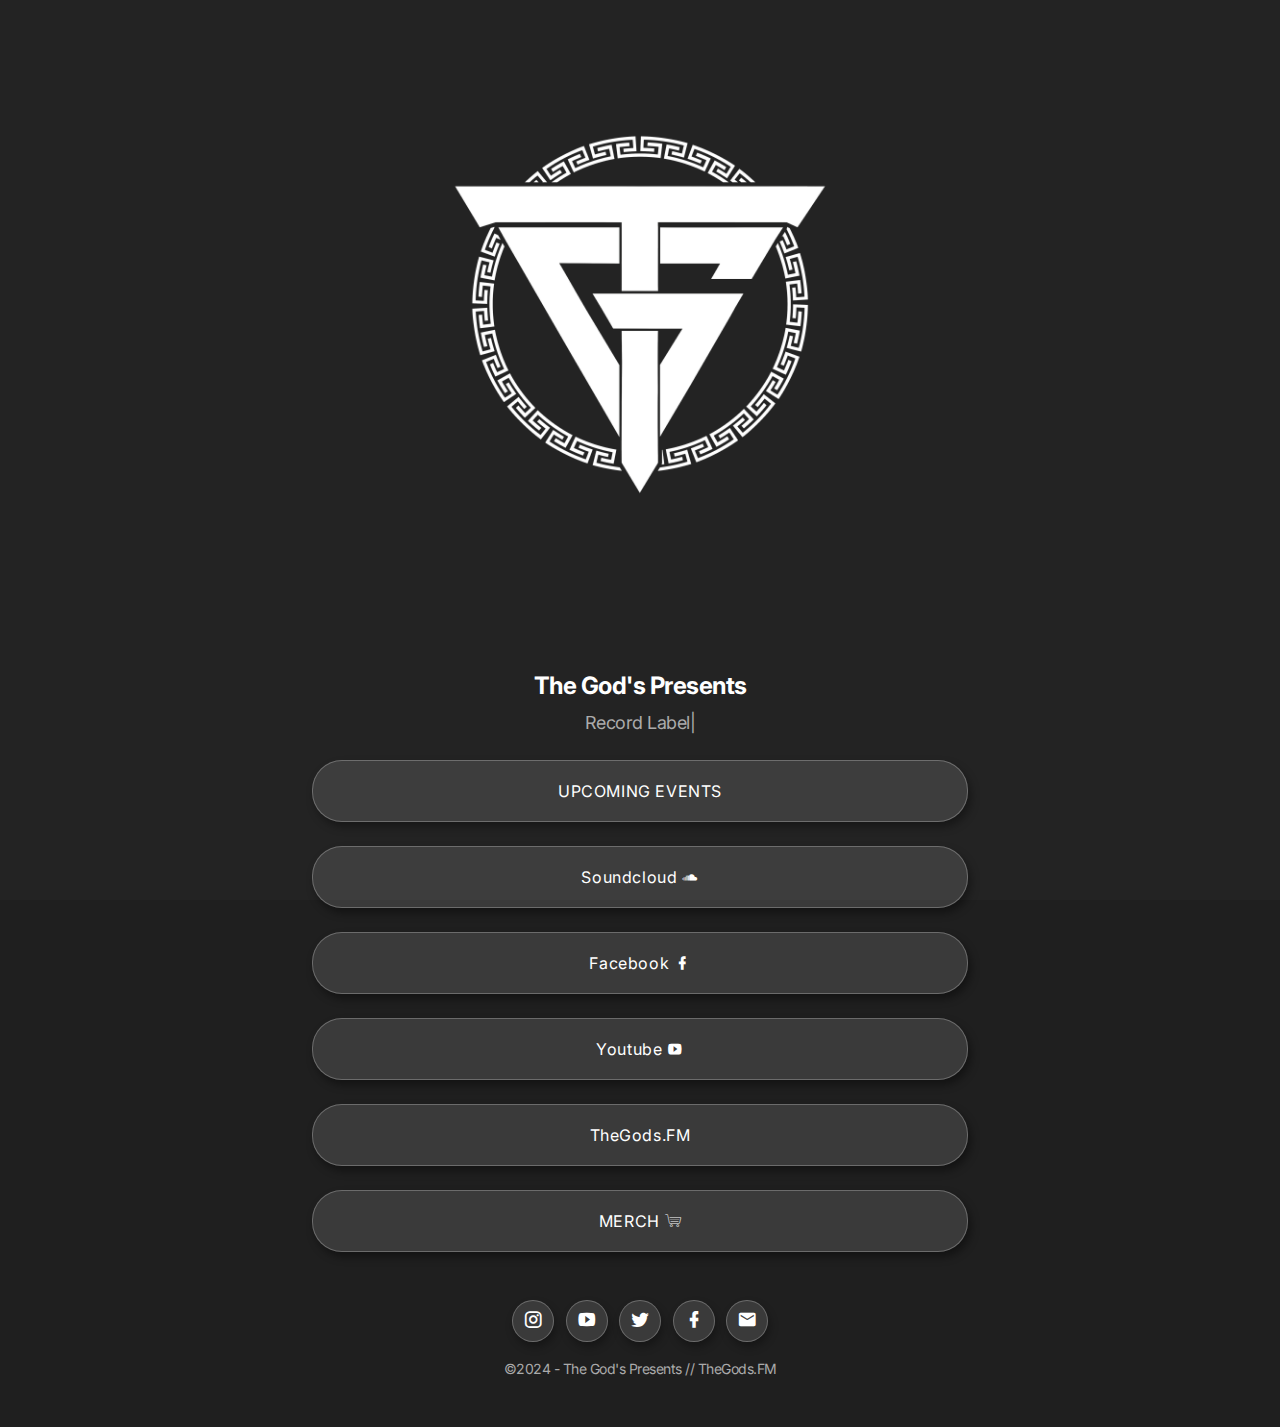
<file: Template/index.html>
<!--
* Template Name    : Treelink, the best "link in bio" responsive template.
* Author           : Jorge Perez
* Version          : 2.0.1
* Updated          : June 2023
* File Description : Main Round Button index.html file. ------------------->

<!DOCTYPE html>

<html>
    <head>
        <meta charset="UTF-8">
        <meta name="viewport" content="width=device-width, initial-scale=1">

        <!-- Title of your site here -->
        <title>The God's Presents:</title>

        <!-- Description of your site here -->
        <meta name="description" content="The God's Presents is a Record Label + Event Company Located in the North Suburbs of Chicago" />

        <!-- Tags, keywords & SEO content here -->
        <meta name="keywords" content="Riddim Dubstep Colective" />

        <!-- Author's name here -->
        <meta name="author" content="$WIM" />

        <!-- Change your favicon image here - (Make sure the photo is placed inside the "images" folder) 180x180 is enough -->
        <link rel="shortcut icon" href="assets/images/icon.png">

        <!-- Bootstrap CSS -->
        <link rel="stylesheet" type="text/css" href="assets/css/bootstrap.min.css">
        <!-- Materialdesign icons CSS -->
        <link rel="stylesheet" type="text/css" href="assets/css/materialdesignicons.min.css">
        <!-- Animate CSS -->
        <link rel="stylesheet" type="text/css" href="assets/css/animate.min.css">
        <!-- Mobirise icons CSS -->
        <link rel="stylesheet" type="text/css" href="assets/css/mobiriseicons.css"> 
        <!-- Custom Style CSS -->
        <link rel="stylesheet" type="text/css" href="assets/css/style.css">

    </head>

    <body>

        <!-- 1. Start: Loader/Spinner ------------------->
        <div id="preloader">
            <div id="status">
                <div class="spinner">Chopping...</div>
            </div>
        </div>
        <!-- 1. End: Loader/Spinner --------------------->


        <!-- 2. Start: Top Navbar (Toogle switch only) -->
        <!--<nav class="navbar navbar-expand-lg custom-nav">
            <div class="container" style="max-width: 680px">

                <button class="navbar-toggler ms-auto" type="button" data-bs-target="#navbarNav" aria-controls="navbarNav" aria-expanded="false" aria-label="Toggle navigation">
                    <li class="nav-item form-check form-switch">
                        <input class="nav-link form-check-input" type="checkbox" onchange="toggle()" id="flexSwitchCheckDefault">
                    </li>
                </button>
                <div class="collapse navbar-collapse" id="navbarNav">
                    <ul class="navbar-nav ms-auto" id="main_nav">
                        
                        
                        <li class="nav-item form-check form-switch">
                            <input class="nav-link form-check-input" type="checkbox" onchange="toggle()" id="flexSwitchCheckDefault">
                        </li>

                    </ul>
                </div>
            </div>
        </nav>-->
        <!-- 2. End: Top Navbar----------------------- -->


        <!-- 3. Start: Header Section ------------------->
        <div class="container" style="max-width: 680px" id="header-section">
            <div class="col-lg-12">
                <div class="mt-0">

                    <!-- Change your profile picture here - (Make sure the photo is placed inside the "images" folder) 300x300px is enough -->
                    <img class="img-fluid mx-auto d-block" style="scale: 75%" src="assets/images/tgp.png" alt="Profile Picture">
                </div>

                <div class="header-content text-center mx-auto">

                    <!-- Change your profile name here -->
                    <h4 class="custom-text-color-primary header-text mb-2 mt-3">The God's Presents</h4>

                    <!-- Change your profile header here - List of words in the typed animation found on line #178 -->
                    <p class="custom-text-color-secondary subheader-text mb-2"> <span class="element"></span></p>
                </div>
            </div>
        </div>
        <!-- 3. End: Header Section --------------------->
        

        <!-- 4. Start: Main Buttons Section --------------->
        <div class="container" style="max-width: 680px" id="main-buttons">
        
            <!-- Change the main button description info, add or remove buttons here ------------------------------------>
            <!-- Button #1 - replace the "#" with the actual link as well as the text of the button #1 here -->
            
            <div class="mt-3 pt-2">
                <a href="#" style="width: 100%" class="btn btn-round btn-custom">UPCOMING EVENTS<i class="#"></i></a>
            </div>
            
            <div class="mt-3 pt-2">
                <a href="#" style="width: 100%" class="btn btn-round btn-custom">Soundcloud <i class="mdi mdi-soundcloud"></i></a>
            </div>

            <!-- Button #2 - replace the "#" with the actual link as well as the text of the button #2 here -->
            <div class="mt-3 pt-2">
                <a href="#" style="width: 100%" class="btn btn-round btn-custom">Facebook <i class="mdi mdi-facebook"></i></a>
            </div>

            <div class="mt-3 pt-2">
                <a href="#" style="width: 100%" class="btn btn-round btn-custom">Youtube <i class="mdi mdi-youtube-play"></i></a>
            </div>

            <!-- Button #3 - replace the "#" with the actual link as well as the text of the button #3 here -->
            <div class="mt-3 pt-2">
                <a href="#" style="width: 100%" class="btn btn-round btn-custom">TheGods.FM<i class="#"></i></a>
            </div>

            <!-- Button #4 - replace the "#" with the actual link as well as the text of the button #4 here -->
           <!---- <div class="mt-3 pt-2">
                <a href="#" style="width: 100%" class="btn btn-round btn-custom">TheGods.FM <i class="mdi mdi-twitter"></i></a>
            </div> 
        -->

           <!-- Button #5 - Modal Button - Contact Form Redirect -->

            <div class="mt-3 pt-2">
                <a href="https://jorgeperez.gumroad.com/l/Tree-link" style="width: 100%" class="btn btn-round btn-custom">MERCH <i class="mbri-shopping-cart"></i></a>
            </div>
            
        </div>
        <!-- 4. End: Main Buttons Section ------------------->

       


        <!-- 5. Start: Modal Form Contents -->
        <div class="modal fade" id="exampleModal" tabindex="-1" aria-labelledby="exampleModalLabel" aria-hidden="true">
            <div class="modal-dialog">
                <div class="modal-content">

                    <!-- Modal Contact Form Header -->
                    <div class="modal-header">
                        <h3 class="modal-title custom-text-color-primary" id="exampleModalLabel">Contact Me 📨</h3>
                        <button type="button" class="btn-close" data-bs-dismiss="modal" aria-label="Close"></button>
                    </div>

                    <!-- Modal Contact Form Body -->
                    <div class="modal-body">
                        <div class="row mt-2">
                            <div class="col-lg-12">
                                <div class="form-treelink contact_form">
                                    <div id="message"></div>

                                    <!-- Form Contents -->
                                    <form method="post" action="assets/php/contact.php" name="contact-form" id="working_form">
                                        <div class="row">
                                            <div class="col-lg-6">
                                                <div class="form-group mt-2">
                                                    <input name="name" id="name" type="text" class="form-control" placeholder="Name..." >
                                                </div>
                                            </div>
                                            <div class="col-lg-6">
                                                <div class="form-group mt-2">
                                                    <input name="email" id="email" type="email" class="form-control" placeholder="Email Address..." >
                                                </div>                                
                                            </div>
                                        </div>
                                        <div class="row">
                                            <div class="form-group mt-2">
                                                <input type="text" class="form-control" id="subject" placeholder="Subject..." />
                                            </div>
                                        </div>
                                        <div class="row">
                                            <div class="col-lg-12">
                                                <div class="form-group mt-2">
                                                    <textarea name="comments" id="comments" rows="4" class="form-control" placeholder="Message..."></textarea>
                                                </div>
                                            </div>
                                        </div>
                                        <div class="row">
                                            <div class="col-lg-12 text-center mt-3 mb-4">

                                                <!-- Form Buttons -->
                                                <button type="button" style="width: 30%;" class="btn btn-round btn-custom" data-bs-dismiss="modal">Close</button>
                                                <input type="reset" id="reset" name="reset" class="resetBnt btn btn-round btn-custom" value="Clear">
                                                <input type="submit" style="width: 30%;" id="submit" name="send" class="submitBnt btn btn-round btn-custom" value="Send">
                                                
                                                
                                                <!-- Form Feedback Message -->
                                                <div id="simple-msg"></div>
                                            </div>
                                        </div>
                                    </form>
                                </div>  
                            </div>
                        </div>
                    </div>
                </div>
            </div>
        </div>
        <!-- 5. End: Modal Form Contents -->


        <!-- 6. Start: Footer Section ------------------->
        <div class="container" id="footer">
            <div class="col-md-12">
                <div class="mb-4 text-center">

                    <!-- Simply comment or uncomment the ones you would like to use/hide -->
                    <!-- Refer to documentation page on how to edit/add more icons:
                        https://themes.jperez.ca/treelink_doc.html
                    -->

                    <div>
                        <ul class="about-social list-inline mt-5 text-center">

                            <!-- Change your social media icons here, uncomment the ones that apply, and replace the "#" with your actual link -->
                            <!-- Instagram Icon -->
                            <li class="list-inline-item"><a href="#" target="_blank"><i class="mdi mdi-instagram"></i></a></li>

                            <!-- YouTube Icon -->
                            <li class="list-inline-item"><a href="#" target="_blank"><i class="mdi mdi-youtube-play"></i></a></li>

                            <!-- Twitter Icon -->
                            <li class="list-inline-item"><a href="#" target="_blank"><i class="mdi mdi-twitter"></i></a></li>

                            <!-- Facebook Icon -->
                            <li class="list-inline-item"><a href="#" target="_blank"><i class="mdi mdi-facebook"></i></a></li>

                            <!-- Email Icon -->
                            <li class="list-inline-item"><a href="#" target="_blank"><i class="mdi mdi-email"></i></a></li>

                            <!-- Vimeo Icon -->
                            <!-- <li class="list-inline-item"><a href="#" target="_blank"><i class="mdi mdi-vimeo"></i></a></li> -->

                            <!-- Linkedin Icon -->
                            <!-- <li class="list-inline-item"><a href="#" target="_blank"><i class="mdi mdi-linkedin"></i></a></li> -->

                            <!-- Telegram Icon -->
                            <!-- <li class="list-inline-item"><a href="#" target="_blank"><i class="mdi mdi-telegram"></i></a></li> -->

                            <!-- Github Icon -->
                            <!-- <li class="list-inline-item"><a href="#" target="_blank"><i class="mdi mdi-github-circle"></i></a></li> -->

                            <!-- Pinterest Icon -->
                            <!-- <li class="list-inline-item"><a href="#" target="_blank"><i class="mdi mdi-pinterest"></i></a></li> -->

                            <!-- Tumblr Icon -->
                            <!-- <li class="list-inline-item"><a href="#" target="_blank"><i class="mdi mdi-tumblr"></i></a></li> -->

                            <!-- Soundcloud Icon -->
                            <!-- <li class="list-inline-item"><a href="#" target="_blank"><i class="mdi mdi-soundcloud"></i></a></li> -->
                            
                        </ul>
                    </div>

                    <!-- Replace the text of the footer here -->
                    <p class="custom-text-color-secondary footer-text mb-5 mt-3">©2024 - The God's Presents // TheGods.FM</p>

                </div>
            </div>
        </div>
        <!-- 6. End: Footer Section ------------------->

        
        <!-- Back to top class -->
        <a href="#home" class="back_top"><i class="mdi mdi-chevron-up"></i></a>

        <!-- All Javascript ------------------------------------------------>
        <script src="assets/js/bootstrap.bundle.min.js"></script>
        <script src="assets/js/jquery.min.js"></script>

        <!-- Contact Js -->
        <script src="assets/js/contact.js"></script>
        
        <!-- Text Type -->
        <script src="assets/js/typed.js"></script>

        <!-- Custom Js -->
        <script src="assets/js/custom.js"></script>

        <!-- Typing Script Controls -->
        <script>
            var typed = new Typed('.element', {

                // In this section, you can customize the Typescript effect.
                // Change the words that cycle in your profile header below:
                // Make sure that the words are inside a "" and separated by a ,
                strings: ["Record Label", "Event Company", "Artist Management","Riddim Dubstep 🔥"],

                // Change the speed of the typing effect here:
                typeSpeed: 40,

                // Change the speed of the backtyping/deleting effect here:
                backSpeed: 40,

                // Change the delay time before starting to delete a word here:
                backDelay: 10600,

                // Do you want to loop the effect? If yes type "true" if not then "false":
                loop: true

            });
        </script>

        <!-- Switch toggle styles here -->
        <link id="style1" rel="stylesheet" type="text/css" href="assets/css/colors/light-mode.css" />
        <link id="style2" rel="stylesheet" type="text/css" href="assets/css/colors/dark-mode.css" disabled="disabled" />
        <script type="text/javascript">
            function toggle() {
            var el = document.getElementById("style1");
            if (el.href.match("assets/css/colors/light-mode.css")) {
                el.href = "assets/css/colors/dark-mode.css";    
            }
            else {
                el.href = "assets/css/colors/light-mode.css";  
                }
            }
        </script>

        <!-- Global site tag (gtag.js) - Google Analytics here -->
        <!-- Add a google analytics script here if you want to track the site -->

    </body>
</html>
</file>
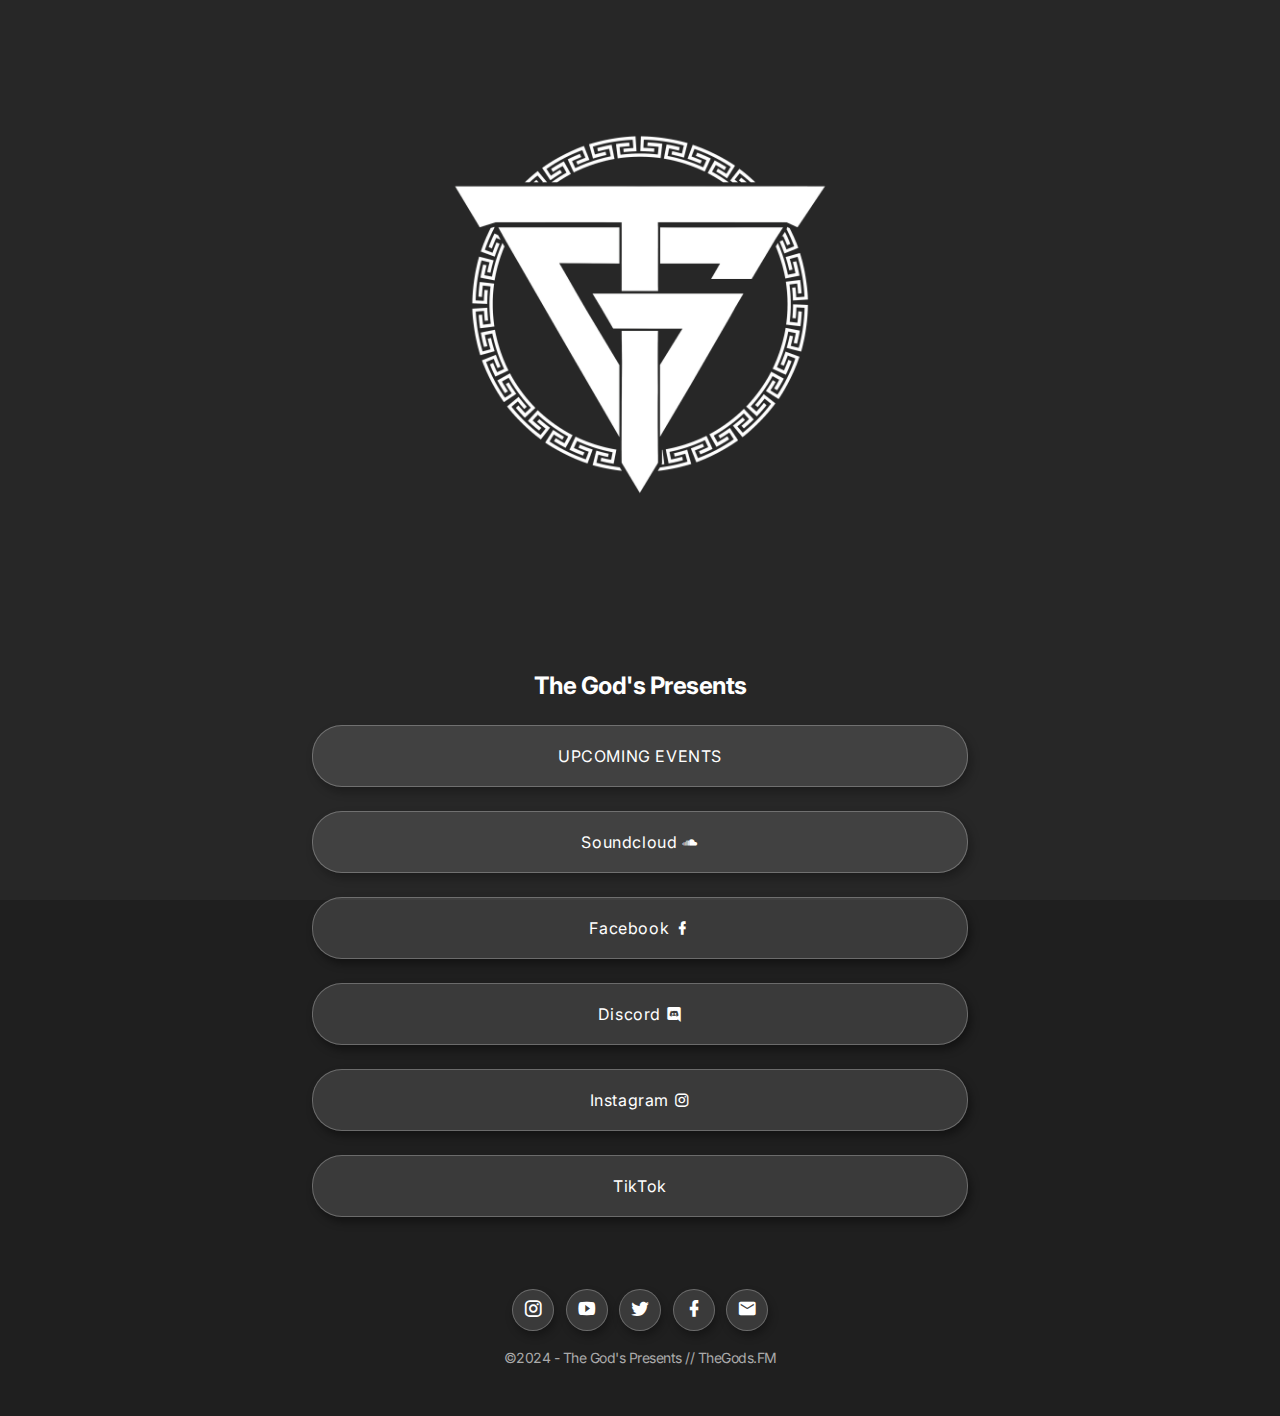
<file: tix/index.html>
<!--
* Template Name    : Treelink, the best "link in bio" responsive template.
* Author           : Jorge Perez
* Version          : 2.0.1
* Updated          : June 2023
* File Description : Main Round Button index.html file. ------------------->

<!DOCTYPE html>

<html>
    <head>
        <meta charset="UTF-8">
        <meta name="viewport" content="width=device-width, initial-scale=1">

        <!-- Title of your site here -->
        <title>The God's Presents:</title>

        <!-- Description of your site here -->
        <meta name="description" content="The God's Presents is a Record Label + Event Company Located in the North Suburbs of Chicago" />

        <!-- Tags, keywords & SEO content here -->
        <meta name="keywords" content="Riddim Dubstep Colective" />

        <!-- Author's name here -->
        <meta name="author" content="$WIM" />

        <!-- Change your favicon image here - (Make sure the photo is placed inside the "images" folder) 180x180 is enough -->
        <link rel="shortcut icon" href="assets/images/icon.png">

        <!-- Bootstrap CSS -->
        <link rel="stylesheet" type="text/css" href="assets/css/bootstrap.min.css">
        <!-- Materialdesign icons CSS -->
        <link rel="stylesheet" type="text/css" href="assets/css/materialdesignicons.min.css">
        <!-- Animate CSS -->
        <link rel="stylesheet" type="text/css" href="assets/css/animate.min.css">
        <!-- Mobirise icons CSS -->
        <link rel="stylesheet" type="text/css" href="assets/css/mobiriseicons.css"> 
        <!-- Custom Style CSS -->
        <link rel="stylesheet" type="text/css" href="assets/css/style.css">

    </head>

    <body>

        <!-- 1. Start: Loader/Spinner ------------------->
        <div id="preloader">
            <div id="status">
                <div class="spinner">Chopping...</div>
            </div>
        </div>
        <!-- 1. End: Loader/Spinner --------------------->


        <!-- 2. Start: Top Navbar (Toogle switch only) -->
        <!--<nav class="navbar navbar-expand-lg custom-nav">
            <div class="container" style="max-width: 680px">

                <button class="navbar-toggler ms-auto" type="button" data-bs-target="#navbarNav" aria-controls="navbarNav" aria-expanded="false" aria-label="Toggle navigation">
                    <li class="nav-item form-check form-switch">
                        <input class="nav-link form-check-input" type="checkbox" onchange="toggle()" id="flexSwitchCheckDefault">
                    </li>
                </button>
                <div class="collapse navbar-collapse" id="navbarNav">
                    <ul class="navbar-nav ms-auto" id="main_nav">
                        
                        
                        <li class="nav-item form-check form-switch">
                            <input class="nav-link form-check-input" type="checkbox" onchange="toggle()" id="flexSwitchCheckDefault">
                        </li>

                    </ul>
                </div>
            </div>
        </nav>-->
        <!-- 2. End: Top Navbar----------------------- -->


        <!-- 3. Start: Header Section ------------------->
        <div class="container" style="max-width: 680px" id="header-section">
            <div class="col-lg-12">
                <div class="mt-0">

                    <!-- Change your profile picture here - (Make sure the photo is placed inside the "images" folder) 300x300px is enough -->
                    <img class="img-fluid mx-auto d-block" style="scale: 75%" src="assets/images/tgp.png" alt="Profile Picture">
                </div>

                <div class="header-content text-center mx-auto">

                    <!-- Change your profile name here -->
                    <h4 class="custom-text-color-primary header-text mb-2 mt-3">The God's Presents</h4>

                    <!-- Change your profile header here - List of words in the typed animation found on line #178 -->
                    <p class="custom-text-color-secondary subheader-text mb-2"> <span class="element"></span></p>
                </div>
            </div>
        </div>
        <!-- 3. End: Header Section --------------------->
        

        <!-- 4. Start: Main Buttons Section --------------->
        <div class="container" style="max-width: 680px" id="main-buttons">
        
            <!-- Change the main button description info, add or remove buttons here ------------------------------------>
            <!-- Button #1 - replace the "#" with the actual link as well as the text of the button #1 here -->
            
            <div class="mt-3 pt-2">
                <a href="https://www.eventbrite.com/e/stayns-fayte-sevnn-and-friends-at-bass-station-tickets-940667731507?aff=oddtdtcreator" style="width: 100%" class="btn btn-round btn-custom">UPCOMING EVENTS<i class="#"></i></a>
            </div>
            
            <div class="mt-3 pt-2">
                <a href="https://soundcloud.com/thegodspresents" style="width: 100%" class="btn btn-round btn-custom">Soundcloud <i class="mdi mdi-soundcloud"></i></a>
            </div>

            <!-- Button #2 - replace the "#" with the actual link as well as the text of the button #2 here -->
            <div class="mt-3 pt-2">
                <a href="https://www.facebook.com/TheGodsPresents" style="width: 100%" class="btn btn-round btn-custom">Facebook <i class="mdi mdi-facebook"></i></a>
            </div>

            <div class="mt-3 pt-2">
                <a href="https://discord.com/invite/5622pfRbST" style="width: 100%" class="btn btn-round btn-c btn-custom">Discord <i class="mdi mdi-discord"></i></a>
            </div>

            <div class="mt-3 pt-2">
                <a href="https://www.instagram.com/thegodspresents/" style="width: 100%" class="btn btn-round btn-c btn-custom">Instagram <i class="mdi mdi-instagram"></i></a>
            </div>

            <div class="mt-3 pt-2">
                <a href="https://www.tiktok.com/@thegodspresents" style="width: 100%" class="btn btn-round btn-c btn-custom">TikTok <i class="mdi mdi-tiktok"></i></a>
            </div>

            

            <div class="mt-3 pt-2">
                <!--<a href="#" style="width: 100%" class="btn btn-round btn-custom">MERCH <i class="mbri-shopping-cart"></i></a> -->
            </div>
            
        </div>
        <!-- 4. End: Main Buttons Section ------------------->

       


        <!-- 5. Start: Modal Form Contents -->
        <div class="modal fade" id="exampleModal" tabindex="-1" aria-labelledby="exampleModalLabel" aria-hidden="true">
            <div class="modal-dialog">
                <div class="modal-content">

                    <!-- Modal Contact Form Header -->
                    <div class="modal-header">
                        <h3 class="modal-title custom-text-color-primary" id="exampleModalLabel">Contact Me 📨</h3>
                        <button type="button" class="btn-close" data-bs-dismiss="modal" aria-label="Close"></button>
                    </div>

                    <!-- Modal Contact Form Body -->
                    <div class="modal-body">
                        <div class="row mt-2">
                            <div class="col-lg-12">
                                <div class="form-treelink contact_form">
                                    <div id="message"></div>

                                    <!-- Form Contents -->
                                    <form method="post" action="assets/php/contact.php" name="contact-form" id="working_form">
                                        <div class="row">
                                            <div class="col-lg-6">
                                                <div class="form-group mt-2">
                                                    <input name="name" id="name" type="text" class="form-control" placeholder="Name..." >
                                                </div>
                                            </div>
                                            <div class="col-lg-6">
                                                <div class="form-group mt-2">
                                                    <input name="email" id="email" type="email" class="form-control" placeholder="Email Address..." >
                                                </div>                                
                                            </div>
                                        </div>
                                        <div class="row">
                                            <div class="form-group mt-2">
                                                <input type="text" class="form-control" id="subject" placeholder="Subject..." />
                                            </div>
                                        </div>
                                        <div class="row">
                                            <div class="col-lg-12">
                                                <div class="form-group mt-2">
                                                    <textarea name="comments" id="comments" rows="4" class="form-control" placeholder="Message..."></textarea>
                                                </div>
                                            </div>
                                        </div>
                                        <div class="row">
                                            <div class="col-lg-12 text-center mt-3 mb-4">

                                                <!-- Form Buttons -->
                                                <button type="button" style="width: 30%;" class="btn btn-round btn-custom" data-bs-dismiss="modal">Close</button>
                                                <input type="reset" id="reset" name="reset" class="resetBnt btn btn-round btn-custom" value="Clear">
                                                <input type="submit" style="width: 30%;" id="submit" name="send" class="submitBnt btn btn-round btn-custom" value="Send">
                                                
                                                
                                                <!-- Form Feedback Message -->
                                                <div id="simple-msg"></div>
                                            </div>
                                        </div>
                                    </form>
                                </div>  
                            </div>
                        </div>
                    </div>
                </div>
            </div>
        </div>
        <!-- 5. End: Modal Form Contents -->


        <!-- 6. Start: Footer Section ------------------->
        <div class="container" id="footer">
            <div class="col-md-12">
                <div class="mb-4 text-center">

                    <!-- Simply comment or uncomment the ones you would like to use/hide -->
                    <!-- Refer to documentation page on how to edit/add more icons:
                        https://themes.jperez.ca/treelink_doc.html
                    -->

                    <div>
                        <ul class="about-social list-inline mt-5 text-center">

                            <!-- Change your social media icons here, uncomment the ones that apply, and replace the "#" with your actual link -->
                            <!-- Instagram Icon -->
                            <li class="list-inline-item"><a href="https://www.instagram.com/thegodspresents/" target="_blank"><i class="mdi mdi-instagram"></i></a></li>

                            <!-- YouTube Icon -->
                            <li class="list-inline-item"><a href="https://www.youtube.com/@TheGodsPresents" target="_blank"><i class="mdi mdi-youtube-play"></i></a></li>

                            <!-- Twitter Icon -->
                            <li class="list-inline-item"><a href="https://x.com/TheGodsPresents" target="_blank"><i class="mdi mdi-twitter"></i></a></li>

                            <!-- Facebook Icon -->
                            <li class="list-inline-item"><a href="https://www.facebook.com/TheGodsPresents" target="_blank"><i class="mdi mdi-facebook"></i></a></li>

                            <!-- Email Icon -->
                            <li class="list-inline-item"><a href="mailto:info@thegods.fm" target="_blank"><i class="mdi mdi-email"></i></a></li>

                            <!-- Vimeo Icon -->
                            <!-- <li class="list-inline-item"><a href="#" target="_blank"><i class="mdi mdi-vimeo"></i></a></li> -->

                            <!-- Linkedin Icon -->
                            <!-- <li class="list-inline-item"><a href="#" target="_blank"><i class="mdi mdi-linkedin"></i></a></li> -->

                            <!-- Telegram Icon -->
                            <!-- <li class="list-inline-item"><a href="#" target="_blank"><i class="mdi mdi-telegram"></i></a></li> -->

                            <!-- Github Icon -->
                            <!-- <li class="list-inline-item"><a href="#" target="_blank"><i class="mdi mdi-github-circle"></i></a></li> -->

                            <!-- Pinterest Icon -->
                            <!-- <li class="list-inline-item"><a href="#" target="_blank"><i class="mdi mdi-pinterest"></i></a></li> -->

                            <!-- Tumblr Icon -->
                            <!-- <li class="list-inline-item"><a href="#" target="_blank"><i class="mdi mdi-tumblr"></i></a></li> -->

                            <!-- Soundcloud Icon -->
                            <!-- <li class="list-inline-item"><a href="#" target="_blank"><i class="mdi mdi-soundcloud"></i></a></li> -->
                            
                        </ul>
                    </div>

                    <!-- Replace the text of the footer here -->
                    <p class="custom-text-color-secondary footer-text mb-5 mt-3">©2024 - The God's Presents // TheGods.FM</p>

                </div>
            </div>
        </div>
        <!-- 6. End: Footer Section ------------------->

        
        <!-- Back to top class -->
        <a href="#home" class="back_top"><i class="mdi mdi-chevron-up"></i></a>

        <!-- All Javascript ------------------------------------------------>
        <script src="assets/js/bootstrap.bundle.min.js"></script>
        <script src="assets/js/jquery.min.js"></script>

        <!-- Contact Js -->
        <script src="assets/js/contact.js"></script>
        
        <!-- Text Type -->
        <script src="assets/js/typed.js"></script>

        <!-- Custom Js -->
        <script src="assets/js/custom.js"></script>

        <!-- Typing Script Controls -->
        

        <!-- Switch toggle styles here -->
        <link id="style1" rel="stylesheet" type="text/css" href="assets/css/colors/light-mode.css" />
        <link id="style2" rel="stylesheet" type="text/css" href="assets/css/colors/dark-mode.css" disabled="disabled" />
        <script type="text/javascript">
            function toggle() {
            var el = document.getElementById("style1");
            if (el.href.match("assets/css/colors/light-mode.css")) {
                el.href = "assets/css/colors/dark-mode.css";    
            }
            else {
                el.href = "assets/css/colors/light-mode.css";  
                }
            }
        </script>

        <!-- Global site tag (gtag.js) - Google Analytics here -->
        <!-- Add a google analytics script here if you want to track the site -->

    </body>
</html>
</file>
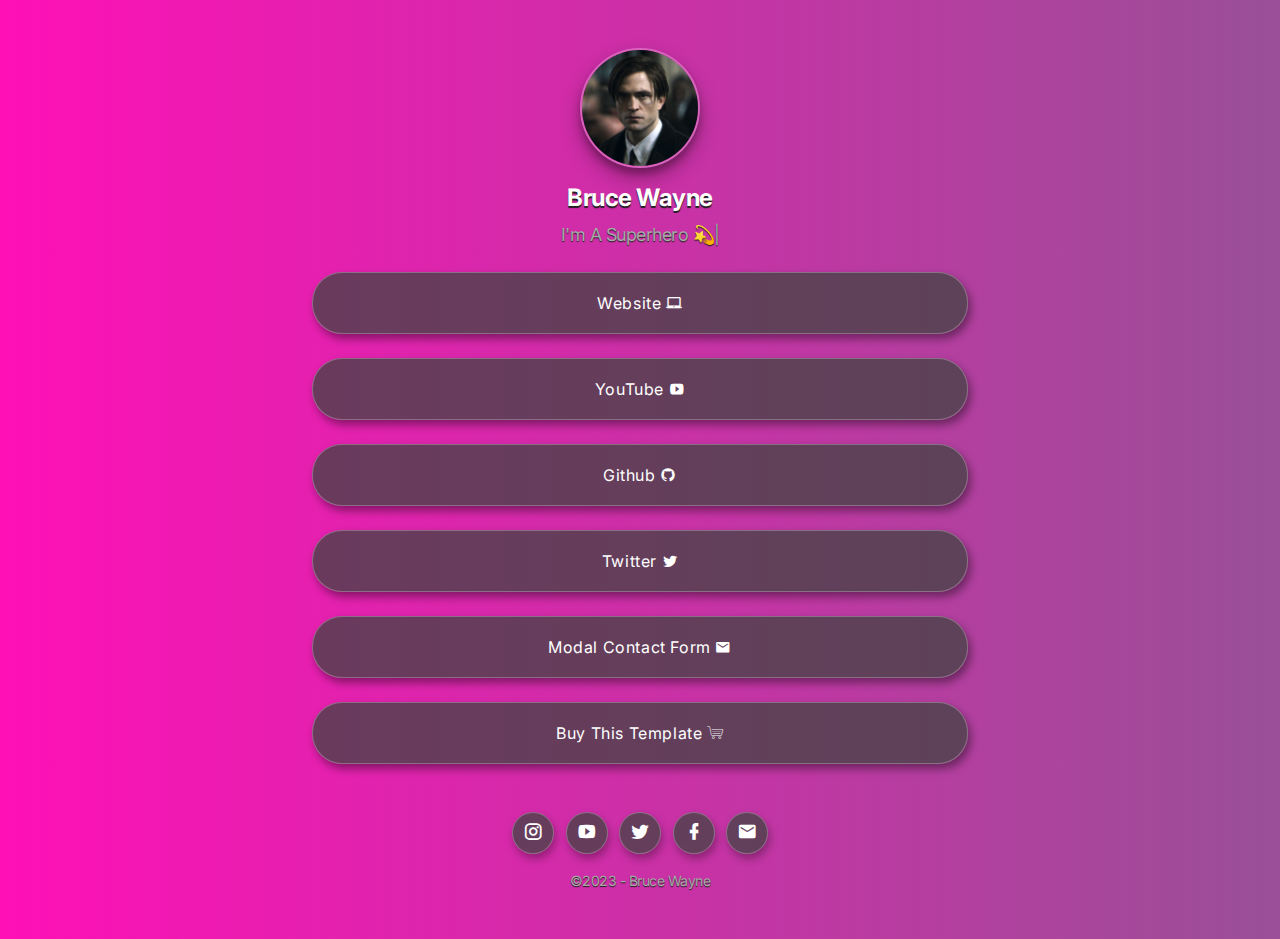
<file: Template/index_gradient.html>
<!--
* Template Name    : Treelink, the best "link in bio" responsive template.
* Author           : Jorge Perez
* Version          : 2.0.1
* Updated          : June 2023
* File Description : Background Gradient index.html file. ------------------->

<!DOCTYPE html>

<html>
    <head>
        <meta charset="UTF-8">
        <meta name="viewport" content="width=device-width, initial-scale=1">

        <!-- Title of your site here -->
        <title>Treelink Theme - Link in Bio</title>

        <!-- Description of your site here -->
        <meta name="description" content="A modular, responsive & minimalist Link in bio theme built with Bootstrap 5. Easy to deploy & easy to edit. Ideal for mobile & social media use." />

        <!-- Tags, keywords & SEO content here -->
        <meta name="keywords" content="add your keywords here" />

        <!-- Author's name here -->
        <meta name="author" content="https://themes.jperez.ca/" />

        <!-- Change your favicon image here - (Make sure the photo is placed inside the "images" folder) 180x180 is enough -->
        <link rel="shortcut icon" href="assets/images/icon.png">

        <!-- Bootstrap CSS -->
        <link rel="stylesheet" type="text/css" href="assets/css/bootstrap.min.css">
        <!-- Materialdesign icons CSS -->
        <link rel="stylesheet" type="text/css" href="assets/css/materialdesignicons.min.css">
        <!-- Animate CSS -->
        <link rel="stylesheet" type="text/css" href="assets/css/animate.min.css">
        <!-- Mobirise icons CSS -->
        <link rel="stylesheet" type="text/css" href="assets/css/mobiriseicons.css"> 
        <!-- Custom Style CSS -->
        <link rel="stylesheet" type="text/css" href="assets/css/style.css">
        <!-- Custom BG Video CSS -->
        <link rel="stylesheet" type="text/css" href="assets/css/colors/gradient-bg.css">

    </head>

    <body>

        <!-- 1. Start: Loader/Spinner ------------------->
        <div id="preloader">
            <div id="status">
                <div class="spinner">Loading...</div>
            </div>
        </div>
        <!-- 1. End: Loader/Spinner --------------------->


        <!-- 3. Start: Header Section ------------------->
        <div class="container" style="max-width: 680px" id="header-section">
            <div class="col-lg-12">
                <div class="mt-5">

                    <!-- Change your profile picture here - (Make sure the photo is placed inside the "images" folder) 300x300px is enough -->
                    <img class="rounded-circle img-fluid mx-auto d-block" src="assets/images/batman.jpg" alt="Profile Picture">
                </div>

                <div class="header-content text-center mx-auto">

                    <!-- Change your profile name here -->
                    <h4 class="custom-text-color-primary header-text mb-2 mt-3">Bruce Wayne</h4>

                    <!-- Change your profile header here - List of words in the typed animation found on line #178 -->
                    <p class="custom-text-color-secondary subheader-text mb-2">I'm <span class="element"></span></p>
                </div>
            </div>
        </div>
        <!-- 3. End: Header Section --------------------->
        

        <!-- 4. Start: Main Buttons Section --------------->
        <div class="container" style="max-width: 680px" id="main-buttons">
        
            <!-- Change the main button description info, add or remove buttons here ------------------------------------>
            <!-- Button #1 - replace the "#" with the actual link as well as the text of the button #1 here -->
            <div class="mt-3 pt-2">
                <a href="#" style="width: 100%" class="btn btn-round btn-custom">Website <i class="mdi mdi-laptop-mac"></i></a>
            </div>

            <!-- Button #2 - replace the "#" with the actual link as well as the text of the button #2 here -->
            <div class="mt-3 pt-2">
                <a href="#" style="width: 100%" class="btn btn-round btn-custom">YouTube <i class="mdi mdi-youtube-play"></i></a>
            </div>

            <!-- Button #3 - replace the "#" with the actual link as well as the text of the button #3 here -->
            <div class="mt-3 pt-2">
                <a href="#" style="width: 100%" class="btn btn-round btn-custom">Github <i class="mdi mdi-github-circle"></i></a>
            </div>

            <!-- Button #4 - replace the "#" with the actual link as well as the text of the button #4 here -->
            <div class="mt-3 pt-2">
                <a href="#" style="width: 100%" class="btn btn-round btn-custom">Twitter <i class="mdi mdi-twitter"></i></a>
            </div>

           <!-- Button #5 - Modal Button - Contact Form Redirect -->
            <div class="mt-3 pt-2">
                <button style="width: 100%" class="btn btn-round btn-custom" data-bs-toggle="modal" data-bs-target="#exampleModal">Modal Contact Form <i class="mdi mdi-email"></i></button>
            </div>

            <div class="mt-3 pt-2">
                <a href="https://jorgeperez.gumroad.com/l/Tree-link" style="width: 100%" class="btn btn-round btn-custom">Buy This Template <i class="mbri-shopping-cart"></i></a>
            </div>
            
        </div>
        <!-- 4. End: Main Buttons Section ------------------->


        <!-- 5. Start: Modal Form Contents -->
        <div class="modal fade" id="exampleModal" tabindex="-1" aria-labelledby="exampleModalLabel" aria-hidden="true">
            <div class="modal-dialog">
                <div class="modal-content">

                    <!-- Modal Contact Form Header -->
                    <div class="modal-header">
                        <h3 class="modal-title custom-text-color-primary" id="exampleModalLabel">Contact Me 📨</h3>
                        <button type="button" class="btn-close" data-bs-dismiss="modal" aria-label="Close"></button>
                    </div>

                    <!-- Modal Contact Form Body -->
                    <div class="modal-body">
                        <div class="row mt-2">
                            <div class="col-lg-12">
                                <div class="form-treelink contact_form">
                                    <div id="message"></div>

                                    <!-- Form Contents -->
                                    <form method="post" action="assets/php/contact.php" name="contact-form" id="working_form">
                                        <div class="row">
                                            <div class="col-lg-6">
                                                <div class="form-group mt-2">
                                                    <input name="name" id="name" type="text" class="form-control" placeholder="Name..." >
                                                </div>
                                            </div>
                                            <div class="col-lg-6">
                                                <div class="form-group mt-2">
                                                    <input name="email" id="email" type="email" class="form-control" placeholder="Email Address..." >
                                                </div>                                
                                            </div>
                                        </div>
                                        <div class="row">
                                            <div class="form-group mt-2">
                                                <input type="text" class="form-control" id="subject" placeholder="Subject..." />
                                            </div>
                                        </div>
                                        <div class="row">
                                            <div class="col-lg-12">
                                                <div class="form-group mt-2">
                                                    <textarea name="comments" id="comments" rows="4" class="form-control" placeholder="Message..."></textarea>
                                                </div>
                                            </div>
                                        </div>
                                        <div class="row">
                                            <div class="col-lg-12 text-center mt-3 mb-4">

                                                <!-- Form Buttons -->
                                                <button type="button" style="width: 30%;" class="btn btn-round btn-custom" data-bs-dismiss="modal">Close</button>
                                                <input type="reset" id="reset" name="reset" class="resetBnt btn btn-round btn-custom" value="Clear">
                                                <input type="submit" style="width: 30%;" id="submit" name="send" class="submitBnt btn btn-round btn-custom" value="Send">
                                                
                                                <!-- Form Feedback Message -->
                                                <div id="simple-msg"></div>
                                            </div>
                                        </div>
                                    </form>
                                </div>  
                            </div>
                        </div>
                    </div>
                </div>
            </div>
        </div>
        <!-- 5. End: Modal Form Contents -->


        <!-- 6. Start: Footer Section ------------------->
        <div class="container" id="footer">
            <div class="col-md-12">
                <div class="mb-4 text-center">

                    <!-- Simply comment or uncomment the ones you would like to use/hide -->
                    <!-- Refer to documentation page on how to edit/add more icons:
                        https://themes.jperez.ca/treelink_doc.html
                    -->

                    <div>
                        <ul class="about-social list-inline mt-5 text-center">

                            <!-- Change your social media icons here, uncomment the ones that apply, and replace the "#" with your actual link -->
                            <!-- Instagram Icon -->
                            <li class="list-inline-item"><a href="#" target="_blank"><i class="mdi mdi-instagram"></i></a></li>

                            <!-- YouTube Icon -->
                            <li class="list-inline-item"><a href="#" target="_blank"><i class="mdi mdi-youtube-play"></i></a></li>

                            <!-- Twitter Icon -->
                            <li class="list-inline-item"><a href="#" target="_blank"><i class="mdi mdi-twitter"></i></a></li>

                            <!-- Facebook Icon -->
                            <li class="list-inline-item"><a href="#" target="_blank"><i class="mdi mdi-facebook"></i></a></li>

                            <!-- Email Icon -->
                            <li class="list-inline-item"><a href="#" target="_blank"><i class="mdi mdi-email"></i></a></li>

                            <!-- Vimeo Icon -->
                            <!-- <li class="list-inline-item"><a href="#" target="_blank"><i class="mdi mdi-vimeo"></i></a></li> -->

                            <!-- Linkedin Icon -->
                            <!-- <li class="list-inline-item"><a href="#" target="_blank"><i class="mdi mdi-linkedin"></i></a></li> -->

                            <!-- Telegram Icon -->
                            <!-- <li class="list-inline-item"><a href="#" target="_blank"><i class="mdi mdi-telegram"></i></a></li> -->

                            <!-- Github Icon -->
                            <!-- <li class="list-inline-item"><a href="#" target="_blank"><i class="mdi mdi-github-circle"></i></a></li> -->

                            <!-- Pinterest Icon -->
                            <!-- <li class="list-inline-item"><a href="#" target="_blank"><i class="mdi mdi-pinterest"></i></a></li> -->

                            <!-- Tumblr Icon -->
                            <!-- <li class="list-inline-item"><a href="#" target="_blank"><i class="mdi mdi-tumblr"></i></a></li> -->

                            <!-- Soundcloud Icon -->
                            <!-- <li class="list-inline-item"><a href="#" target="_blank"><i class="mdi mdi-soundcloud"></i></a></li> -->
                            
                        </ul>
                    </div>

                    <!-- Replace the text of the footer here -->
                    <p class="custom-text-color-secondary footer-text mb-5 mt-3">©2023 - Bruce Wayne</p>

                </div>
            </div>
        </div>
        <!-- 6. End: Footer Section ------------------->

        
        <!-- Back to top class -->
        <a href="#home" class="back_top"><i class="mdi mdi-chevron-up"></i></a>

        <!-- All Javascript ------------------------------------------------>
        <script src="assets/js/bootstrap.bundle.min.js"></script>
        <script src="assets/js/jquery.min.js"></script>

        <!-- Contact Js -->
        <script src="assets/js/contact.js"></script>
        
        <!-- Text Type -->
        <script src="assets/js/typed.js"></script>

        <!-- Custom Js -->
        <script src="assets/js/custom.js"></script>

        <!-- Typing Script Controls -->
        <script>
            var typed = new Typed('.element', {

                // In this section, you can customize the Typescript effect.
                // Change the words that cycle in your profile header below:
                // Make sure that the words are inside a "" and separated by a ,
                strings: ["A Superhero 💫", "A Detective 🕵🏻‍♂️", "Vengeance 🔥"],

                // Change the speed of the typing effect here:
                typeSpeed: 40,

                // Change the speed of the backtyping/deleting effect here:
                backSpeed: 40,

                // Change the delay time before starting to delete a word here:
                backDelay: 1600,

                // Do you want to loop the effect? If yes type "true" if not then "false":
                loop: true

            });
        </script>

        <!-- Global site tag (gtag.js) - Google Analytics here -->
        <!-- Add a google analytics script here if you want to track the site -->

    </body>
</html>
</file>
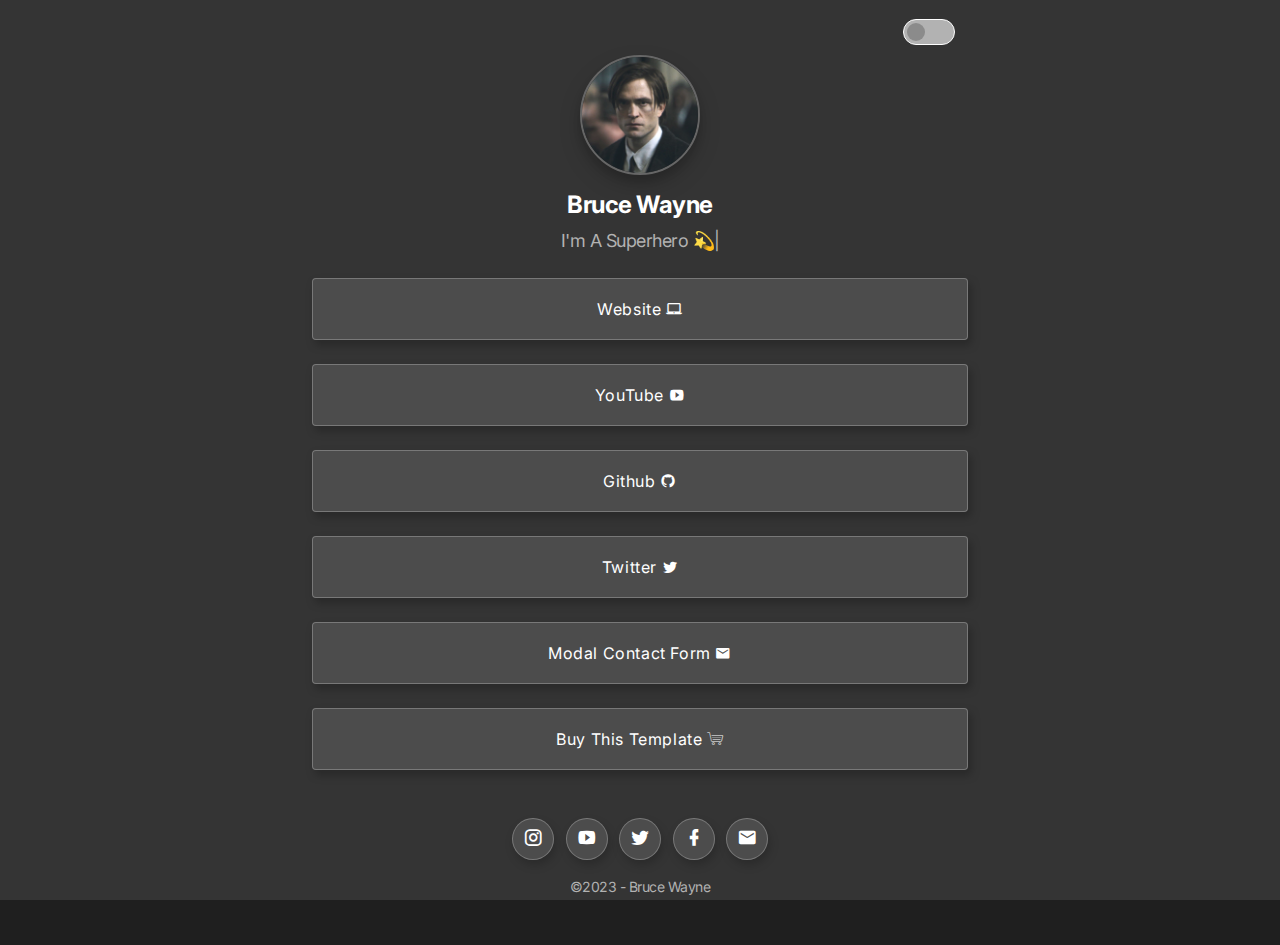
<file: Template/index_square.html>
<!--
* Template Name    : Treelink, the best "link in bio" responsive template.
* Author           : Jorge Perez
* Version          : 2.0.1
* Updated          : June 2023
* File Description : Main Square Button index.html file. ------------------->

<!DOCTYPE html>

<html>
    <head>
        <meta charset="UTF-8">
        <meta name="viewport" content="width=device-width, initial-scale=1">

        <!-- Title of your site here -->
        <title>Treelink Theme - Link in Bio</title>

        <!-- Description of your site here -->
        <meta name="description" content="A modular, responsive & minimalist Link in bio theme built with Bootstrap 5. Easy to deploy & easy to edit. Ideal for mobile & social media use." />

        <!-- Tags, keywords & SEO content here -->
        <meta name="keywords" content="add your keywords here" />

        <!-- Author's name here -->
        <meta name="author" content="https://themes.jperez.ca/" />

        <!-- Change your favicon image here - (Make sure the photo is placed inside the "images" folder) 180x180 is enough -->
        <link rel="shortcut icon" href="assets/images/icon.png">

        <!-- Bootstrap CSS -->
        <link rel="stylesheet" type="text/css" href="assets/css/bootstrap.min.css">
        <!-- Materialdesign icons CSS -->
        <link rel="stylesheet" type="text/css" href="assets/css/materialdesignicons.min.css">
        <!-- Animate CSS -->
        <link rel="stylesheet" type="text/css" href="assets/css/animate.min.css">
        <!-- Mobirise icons CSS -->
        <link rel="stylesheet" type="text/css" href="assets/css/mobiriseicons.css"> 
        <!-- Custom Style CSS -->
        <link rel="stylesheet" type="text/css" href="assets/css/style.css">

    </head>

    <body>

        <!-- 1. Start: Loader/Spinner ------------------->
        <div id="preloader">
            <div id="status">
                <div class="spinner">Loading...</div>
            </div>
        </div>
        <!-- 1. End: Loader/Spinner --------------------->


        <!-- 2. Start: Top Navbar (Toogle switch only) -->
        <nav class="navbar navbar-expand-lg custom-nav">
            <div class="container" style="max-width: 680px">

                <button class="navbar-toggler ms-auto" type="button" data-bs-target="#navbarNav" aria-controls="navbarNav" aria-expanded="false" aria-label="Toggle navigation">
                    <li class="nav-item form-check form-switch">
                        <input class="nav-link form-check-input" type="checkbox" onchange="toggle()" id="flexSwitchCheckDefault">
                    </li>
                </button>
                <div class="collapse navbar-collapse" id="navbarNav">
                    <ul class="navbar-nav ms-auto" id="main_nav">
                        
                        <!-- Light/Dark Toggle Switch -->
                        <li class="nav-item form-check form-switch">
                            <input class="nav-link form-check-input" type="checkbox" onchange="toggle()" id="flexSwitchCheckDefault">
                        </li>

                    </ul>
                </div>
            </div>
        </nav>
        <!-- 2. End: Top Navbar----------------------- -->


        <!-- 3. Start: Header Section ------------------->
        <div class="container" style="max-width: 680px" id="header-section">
            <div class="col-lg-12">
                <div class="mt-0">

                    <!-- Change your profile picture here - (Make sure the photo is placed inside the "images" folder) 300x300px is enough -->
                    <img class="rounded-circle img-fluid mx-auto d-block" src="assets/images/batman.jpg" alt="Profile Picture">
                </div>

                <div class="header-content text-center mx-auto">

                    <!-- Change your profile name here -->
                    <h4 class="custom-text-color-primary header-text mb-2 mt-3">Bruce Wayne</h4>

                    <!-- Change your profile header here - List of words in the typed animation found on line #178 -->
                    <p class="custom-text-color-secondary subheader-text mb-2">I'm <span class="element"></span></p>
                </div>
            </div>
        </div>
        <!-- 3. End: Header Section --------------------->
        

        <!-- 4. Start: Main Buttons Section --------------->
        <div class="container" style="max-width: 680px" id="main-buttons">
        
            <!-- Change the main button description info, add or remove buttons here ------------------------------------>
            <!-- Button #1 - replace the "#" with the actual link as well as the text of the button #1 here -->
            <div class="mt-3 pt-2">
                <a href="#" style="width: 100%" class="btn btn-custom">Website <i class="mdi mdi-laptop-mac"></i></a>
            </div>

            <!-- Button #2 - replace the "#" with the actual link as well as the text of the button #2 here -->
            <div class="mt-3 pt-2">
                <a href="#" style="width: 100%" class="btn btn-custom">YouTube <i class="mdi mdi-youtube-play"></i></a>
            </div>

            <!-- Button #3 - replace the "#" with the actual link as well as the text of the button #3 here -->
            <div class="mt-3 pt-2">
                <a href="#" style="width: 100%" class="btn btn-custom">Github <i class="mdi mdi-github-circle"></i></a>
            </div>

            <!-- Button #4 - replace the "#" with the actual link as well as the text of the button #4 here -->
            <div class="mt-3 pt-2">
                <a href="#" style="width: 100%" class="btn btn-custom">Twitter <i class="mdi mdi-twitter"></i></a>
            </div>

           <!-- Button #5 - Modal Button - Contact Form Redirect -->
            <div class="mt-3 pt-2">
                <button style="width: 100%" class="btn btn-custom" data-bs-toggle="modal" data-bs-target="#exampleModal">Modal Contact Form <i class="mdi mdi-email"></i></button>
            </div>

            <div class="mt-3 pt-2">
                <a href="https://jorgeperez.gumroad.com/l/Tree-link" style="width: 100%" class="btn btn-custom">Buy This Template <i class="mbri-shopping-cart"></i></a>
            </div>
            
        </div>
        <!-- 4. End: Main Buttons Section ------------------->


        <!-- 5. Start: Modal Form Contents -->
        <div class="modal fade" id="exampleModal" tabindex="-1" aria-labelledby="exampleModalLabel" aria-hidden="true">
            <div class="modal-dialog">
                <div class="modal-content">

                    <!-- Modal Contact Form Header -->
                    <div class="modal-header">
                        <h3 class="modal-title custom-text-color-primary" id="exampleModalLabel">Contact Me 📨</h3>
                        <button type="button" class="btn-close" data-bs-dismiss="modal" aria-label="Close"></button>
                    </div>

                    <!-- Modal Contact Form Body -->
                    <div class="modal-body">
                        <div class="row mt-2">
                            <div class="col-lg-12">
                                <div class="form-treelink contact_form">
                                    <div id="message"></div>

                                    <!-- Form Contents -->
                                    <form method="post" action="assets/php/contact.php" name="contact-form" id="working_form">
                                        <div class="row">
                                            <div class="col-lg-6">
                                                <div class="form-group mt-2">
                                                    <input name="name" id="name" type="text" class="form-control" placeholder="Name..." >
                                                </div>
                                            </div>
                                            <div class="col-lg-6">
                                                <div class="form-group mt-2">
                                                    <input name="email" id="email" type="email" class="form-control" placeholder="Email Address..." >
                                                </div>                                
                                            </div>
                                        </div>
                                        <div class="row">
                                            <div class="form-group mt-2">
                                                <input type="text" class="form-control" id="subject" placeholder="Subject..." />
                                            </div>
                                        </div>
                                        <div class="row">
                                            <div class="col-lg-12">
                                                <div class="form-group mt-2">
                                                    <textarea name="comments" id="comments" rows="4" class="form-control" placeholder="Message..."></textarea>
                                                </div>
                                            </div>
                                        </div>
                                        <div class="row">
                                            <div class="col-lg-12 text-center mt-3 mb-4">

                                                <!-- Form Buttons -->
                                                <button type="button" style="width: 30%;" class="btn btn-custom" data-bs-dismiss="modal">Close</button>
                                                <input type="reset" id="reset" name="reset" class="resetBnt btn btn-custom" value="Clear">
                                                <input type="submit" style="width: 30%;" id="submit" name="send" class="submitBnt btn btn-custom" value="Send">
                                                
                                                <!-- Form Feedback Message -->
                                                <div id="simple-msg"></div>
                                            </div>
                                        </div>
                                    </form>
                                </div>  
                            </div>
                        </div>
                    </div>
                </div>
            </div>
        </div>
        <!-- 5. End: Modal Form Contents -->


        <!-- 6. Start: Footer Section ------------------->
        <div class="container" id="footer">
            <div class="col-md-12">
                <div class="mb-4 text-center">

                    <!-- Simply comment or uncomment the ones you would like to use/hide -->
                    <!-- Refer to documentation page on how to edit/add more icons:
                        https://themes.jperez.ca/treelink_doc.html
                    -->
                    
                    <div>
                        <ul class="about-social list-inline mt-5 text-center">

                            <!-- Change your social media icons here, uncomment the ones that apply, and replace the "#" with your actual link -->
                            <!-- Instagram Icon -->
                            <li class="list-inline-item"><a href="#" target="_blank"><i class="mdi mdi-instagram"></i></a></li>

                            <!-- YouTube Icon -->
                            <li class="list-inline-item"><a href="#" target="_blank"><i class="mdi mdi-youtube-play"></i></a></li>

                            <!-- Twitter Icon -->
                            <li class="list-inline-item"><a href="#" target="_blank"><i class="mdi mdi-twitter"></i></a></li>

                            <!-- Facebook Icon -->
                            <li class="list-inline-item"><a href="#" target="_blank"><i class="mdi mdi-facebook"></i></a></li>

                            <!-- Email Icon -->
                            <li class="list-inline-item"><a href="#" target="_blank"><i class="mdi mdi-email"></i></a></li>

                            <!-- Vimeo Icon -->
                            <!-- <li class="list-inline-item"><a href="#" target="_blank"><i class="mdi mdi-vimeo"></i></a></li> -->

                            <!-- Linkedin Icon -->
                            <!-- <li class="list-inline-item"><a href="#" target="_blank"><i class="mdi mdi-linkedin"></i></a></li> -->

                            <!-- Telegram Icon -->
                            <!-- <li class="list-inline-item"><a href="#" target="_blank"><i class="mdi mdi-telegram"></i></a></li> -->

                            <!-- Github Icon -->
                            <!-- <li class="list-inline-item"><a href="#" target="_blank"><i class="mdi mdi-github-circle"></i></a></li> -->

                            <!-- Pinterest Icon -->
                            <!-- <li class="list-inline-item"><a href="#" target="_blank"><i class="mdi mdi-pinterest"></i></a></li> -->

                            <!-- Tumblr Icon -->
                            <!-- <li class="list-inline-item"><a href="#" target="_blank"><i class="mdi mdi-tumblr"></i></a></li> -->

                            <!-- Soundcloud Icon -->
                            <!-- <li class="list-inline-item"><a href="#" target="_blank"><i class="mdi mdi-soundcloud"></i></a></li> -->
                            
                        </ul>
                    </div>

                    <!-- Replace the text of the footer here -->
                    <p class="custom-text-color-secondary footer-text mb-5 mt-3">©2023 - Bruce Wayne</p>

                </div>
            </div>
        </div>
        <!-- 6. End: Footer Section ------------------->

        
        <!-- Back to top class -->
        <a href="#home" class="back_top"><i class="mdi mdi-chevron-up"></i></a>

        <!-- All Javascript ------------------------------------------------>
        <script src="assets/js/bootstrap.bundle.min.js"></script>
        <script src="assets/js/jquery.min.js"></script>

        <!-- Contact Js -->
        <script src="assets/js/contact.js"></script>
        
        <!-- Text Type -->
        <script src="assets/js/typed.js"></script>

        <!-- Custom Js -->
        <script src="assets/js/custom.js"></script>

        <!-- Typing Script Controls -->
        <script>
            var typed = new Typed('.element', {

                // In this section, you can customize the Typescript effect.
                // Change the words that cycle in your profile header below:
                // Make sure that the words are inside a "" and separated by a ,
                strings: ["A Superhero 💫", "A Detective 🕵🏻‍♂️", "Vengeance 🔥"],

                // Change the speed of the typing effect here:
                typeSpeed: 40,

                // Change the speed of the backtyping/deleting effect here:
                backSpeed: 40,

                // Change the delay time before starting to delete a word here:
                backDelay: 1600,

                // Do you want to loop the effect? If yes type "true" if not then "false":
                loop: true

            });
        </script>

        <!-- Switch toggle styles here -->
        <link id="style1" rel="stylesheet" type="text/css" href="assets/css/colors/light-mode.css" />
        <link id="style2" rel="stylesheet" type="text/css" href="assets/css/colors/dark-mode.css" disabled="disabled" />
        <script type="text/javascript">
            function toggle() {
            var el = document.getElementById("style1");
            if (el.href.match("assets/css/colors/light-mode.css")) {
                el.href = "assets/css/colors/dark-mode.css";    
            }
            else {
                el.href = "assets/css/colors/light-mode.css";  
                }
            }
        </script>

        <!-- Global site tag (gtag.js) - Google Analytics here -->
        <!-- Add a google analytics script here if you want to track the site -->

    </body>
</html>
</file>
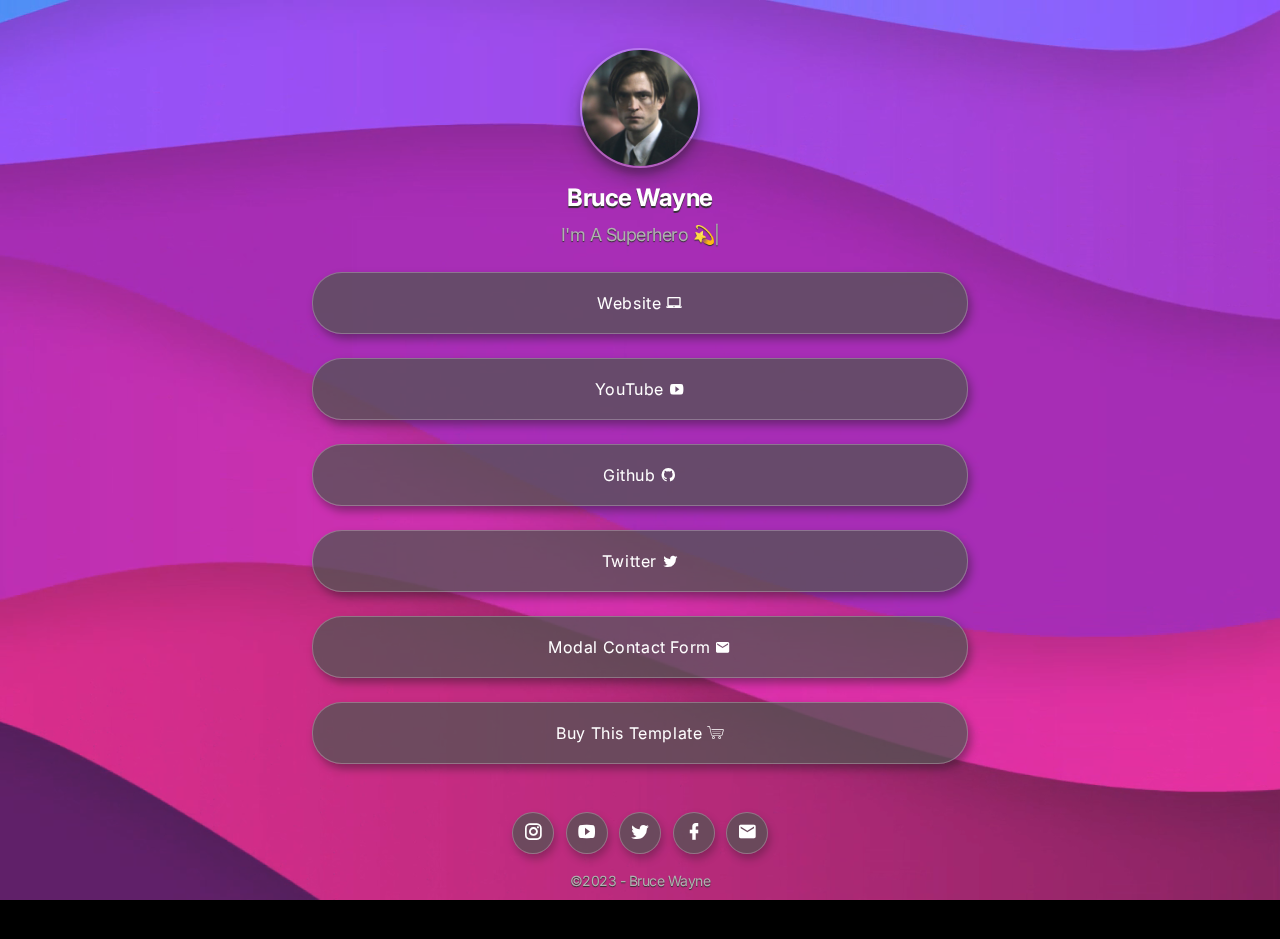
<file: Template/index_video.html>
<!--
* Template Name    : Treelink, the best "link in bio" responsive template.
* Author           : Jorge Perez
* Version          : 2.0.1
* Updated          : June 2023
* File Description : Background Video index.html file. ------------------->

<!DOCTYPE html>

<html>
    <head>
        <meta charset="UTF-8">
        <meta name="viewport" content="width=device-width, initial-scale=1">

        <!-- Title of your site here -->
        <title>Treelink Theme - Link in Bio</title>

        <!-- Description of your site here -->
        <meta name="description" content="A modular, responsive & minimalist Link in bio theme built with Bootstrap 5. Easy to deploy & easy to edit. Ideal for mobile & social media use." />

        <!-- Tags, keywords & SEO content here -->
        <meta name="keywords" content="add your keywords here" />

        <!-- Author's name here -->
        <meta name="author" content="https://themes.jperez.ca/" />

        <!-- Change your favicon image here - (Make sure the photo is placed inside the "images" folder) 180x180 is enough -->
        <link rel="shortcut icon" href="assets/images/icon.png">

        <!-- Bootstrap CSS -->
        <link rel="stylesheet" type="text/css" href="assets/css/bootstrap.min.css">
        <!-- Materialdesign icons CSS -->
        <link rel="stylesheet" type="text/css" href="assets/css/materialdesignicons.min.css">
        <!-- Animate CSS -->
        <link rel="stylesheet" type="text/css" href="assets/css/animate.min.css">
        <!-- Mobirise icons CSS -->
        <link rel="stylesheet" type="text/css" href="assets/css/mobiriseicons.css"> 
        <!-- Custom Style CSS -->
        <link rel="stylesheet" type="text/css" href="assets/css/style.css">
        <!-- Custom BG Video CSS -->
        <link rel="stylesheet" type="text/css" href="assets/css/colors/video-mode.css">

    </head>

    <body>

        <!-- 1. Start: Loader/Spinner ------------------->
        <div id="preloader">
            <div id="status">
                <div class="spinner">Loading...</div>
            </div>
        </div>
        <!-- 1. End: Loader/Spinner --------------------->

        <!-- Background Video Player --------------------------------------------------------------------------------------
        The parameters of the playback are specified in the line below, IE:
        Autoplay starts the video automatically, Loop, muted, etc -------------------------------------------------------->
        <video autoplay loop muted playsinline class="bg-video">
            
            <!-- Change your video here - (Make sure the video is placed inside the "images" folder) -->
            <!-- replace the src="your video here" with the actual video path  -->
            <source src="assets/images/gradient.mp4" type="video/mp4" />

        </video>


        <!-- 3. Start: Header Section ------------------->
        <div class="container" style="max-width: 680px" id="header-section">
            <div class="col-lg-12">
                <div class="mt-5">

                    <!-- Change your profile picture here - (Make sure the photo is placed inside the "images" folder) 300x300px is enough -->
                    <img class="rounded-circle img-fluid mx-auto d-block" src="assets/images/batman.jpg" alt="Profile Picture">
                </div>

                <div class="header-content text-center mx-auto">

                    <!-- Change your profile name here -->
                    <h4 class="custom-text-color-primary header-text mb-2 mt-3">Bruce Wayne</h4>

                    <!-- Change your profile header here - List of words in the typed animation found on line #178 -->
                    <p class="custom-text-color-secondary subheader-text mb-2">I'm <span class="element"></span></p>
                </div>
            </div>
        </div>
        <!-- 3. End: Header Section --------------------->
        

        <!-- 4. Start: Main Buttons Section --------------->
        <div class="container" style="max-width: 680px" id="main-buttons">
        
            <!-- Change the main button description info, add or remove buttons here ------------------------------------>
            <!-- Button #1 - replace the "#" with the actual link as well as the text of the button #1 here -->
            <div class="mt-3 pt-2">
                <a href="#" style="width: 100%" class="btn btn-round btn-custom">Website <i class="mdi mdi-laptop-mac"></i></a>
            </div>

            <!-- Button #2 - replace the "#" with the actual link as well as the text of the button #2 here -->
            <div class="mt-3 pt-2">
                <a href="#" style="width: 100%" class="btn btn-round btn-custom">YouTube <i class="mdi mdi-youtube-play"></i></a>
            </div>

            <!-- Button #3 - replace the "#" with the actual link as well as the text of the button #3 here -->
            <div class="mt-3 pt-2">
                <a href="#" style="width: 100%" class="btn btn-round btn-custom">Github <i class="mdi mdi-github-circle"></i></a>
            </div>

            <!-- Button #4 - replace the "#" with the actual link as well as the text of the button #4 here -->
            <div class="mt-3 pt-2">
                <a href="#" style="width: 100%" class="btn btn-round btn-custom">Twitter <i class="mdi mdi-twitter"></i></a>
            </div>

           <!-- Button #5 - Modal Button - Contact Form Redirect -->
            <div class="mt-3 pt-2">
                <button style="width: 100%" class="btn btn-round btn-custom" data-bs-toggle="modal" data-bs-target="#exampleModal">Modal Contact Form <i class="mdi mdi-email"></i></button>
            </div>

            <div class="mt-3 pt-2">
                <a href="https://jorgeperez.gumroad.com/l/Tree-link" style="width: 100%" class="btn btn-round btn-custom">Buy This Template <i class="mbri-shopping-cart"></i></a>
            </div>
            
        </div>
        <!-- 4. End: Main Buttons Section ------------------->


        <!-- 5. Start: Modal Form Contents -->
        <div class="modal fade" id="exampleModal" tabindex="-1" aria-labelledby="exampleModalLabel" aria-hidden="true">
            <div class="modal-dialog">
                <div class="modal-content">

                    <!-- Modal Contact Form Header -->
                    <div class="modal-header">
                        <h3 class="modal-title custom-text-color-primary" id="exampleModalLabel">Contact Me 📨</h3>
                        <button type="button" class="btn-close" data-bs-dismiss="modal" aria-label="Close"></button>
                    </div>

                    <!-- Modal Contact Form Body -->
                    <div class="modal-body">
                        <div class="row mt-2">
                            <div class="col-lg-12">
                                <div class="form-treelink contact_form">
                                    <div id="message"></div>

                                    <!-- Form Contents -->
                                    <form method="post" action="assets/php/contact.php" name="contact-form" id="working_form">
                                        <div class="row">
                                            <div class="col-lg-6">
                                                <div class="form-group mt-2">
                                                    <input name="name" id="name" type="text" class="form-control" placeholder="Name..." >
                                                </div>
                                            </div>
                                            <div class="col-lg-6">
                                                <div class="form-group mt-2">
                                                    <input name="email" id="email" type="email" class="form-control" placeholder="Email Address..." >
                                                </div>                                
                                            </div>
                                        </div>
                                        <div class="row">
                                            <div class="form-group mt-2">
                                                <input type="text" class="form-control" id="subject" placeholder="Subject..." />
                                            </div>
                                        </div>
                                        <div class="row">
                                            <div class="col-lg-12">
                                                <div class="form-group mt-2">
                                                    <textarea name="comments" id="comments" rows="4" class="form-control" placeholder="Message..."></textarea>
                                                </div>
                                            </div>
                                        </div>
                                        <div class="row">
                                            <div class="col-lg-12 text-center mt-3 mb-4">

                                                <!-- Form Buttons -->
                                                <button type="button" style="width: 30%;" class="btn btn-round btn-custom" data-bs-dismiss="modal">Close</button>
                                                <input type="reset" id="reset" name="reset" class="resetBnt btn btn-round btn-custom" value="Clear">
                                                <input type="submit" style="width: 30%;" id="submit" name="send" class="submitBnt btn btn-round btn-custom" value="Send">
                                                
                                                <!-- Form Feedback Message -->
                                                <div id="simple-msg"></div>
                                            </div>
                                        </div>
                                    </form>
                                </div>  
                            </div>
                        </div>
                    </div>
                </div>
            </div>
        </div>
        <!-- 5. End: Modal Form Contents -->


        <!-- 6. Start: Footer Section ------------------->
        <div class="container" id="footer">
            <div class="col-md-12">
                <div class="mb-4 text-center">

                    <!-- Simply comment or uncomment the ones you would like to use/hide -->
                    <!-- Refer to documentation page on how to edit/add more icons:
                        https://themes.jperez.ca/treelink_doc.html
                    -->

                    <div>
                        <ul class="about-social list-inline mt-5 text-center">

                            <!-- Change your social media icons here, uncomment the ones that apply, and replace the "#" with your actual link -->
                            <!-- Instagram Icon -->
                            <li class="list-inline-item"><a href="#" target="_blank"><i class="mdi mdi-instagram"></i></a></li>

                            <!-- YouTube Icon -->
                            <li class="list-inline-item"><a href="#" target="_blank"><i class="mdi mdi-youtube-play"></i></a></li>

                            <!-- Twitter Icon -->
                            <li class="list-inline-item"><a href="#" target="_blank"><i class="mdi mdi-twitter"></i></a></li>

                            <!-- Facebook Icon -->
                            <li class="list-inline-item"><a href="#" target="_blank"><i class="mdi mdi-facebook"></i></a></li>

                            <!-- Email Icon -->
                            <li class="list-inline-item"><a href="#" target="_blank"><i class="mdi mdi-email"></i></a></li>

                            <!-- Vimeo Icon -->
                            <!-- <li class="list-inline-item"><a href="#" target="_blank"><i class="mdi mdi-vimeo"></i></a></li> -->

                            <!-- Linkedin Icon -->
                            <!-- <li class="list-inline-item"><a href="#" target="_blank"><i class="mdi mdi-linkedin"></i></a></li> -->

                            <!-- Telegram Icon -->
                            <!-- <li class="list-inline-item"><a href="#" target="_blank"><i class="mdi mdi-telegram"></i></a></li> -->

                            <!-- Github Icon -->
                            <!-- <li class="list-inline-item"><a href="#" target="_blank"><i class="mdi mdi-github-circle"></i></a></li> -->

                            <!-- Pinterest Icon -->
                            <!-- <li class="list-inline-item"><a href="#" target="_blank"><i class="mdi mdi-pinterest"></i></a></li> -->

                            <!-- Tumblr Icon -->
                            <!-- <li class="list-inline-item"><a href="#" target="_blank"><i class="mdi mdi-tumblr"></i></a></li> -->

                            <!-- Soundcloud Icon -->
                            <!-- <li class="list-inline-item"><a href="#" target="_blank"><i class="mdi mdi-soundcloud"></i></a></li> -->
                            
                        </ul>
                    </div>

                    <!-- Replace the text of the footer here -->
                    <p class="custom-text-color-secondary footer-text mb-5 mt-3">©2023 - Bruce Wayne</p>

                </div>
            </div>
        </div>
        <!-- 6. End: Footer Section ------------------->

        
        <!-- Back to top class -->
        <a href="#home" class="back_top"><i class="mdi mdi-chevron-up"></i></a>

        <!-- All Javascript ------------------------------------------------>
        <script src="assets/js/bootstrap.bundle.min.js"></script>
        <script src="assets/js/jquery.min.js"></script>

        <!-- Contact Js -->
        <script src="assets/js/contact.js"></script>
        
        <!-- Text Type -->
        <script src="assets/js/typed.js"></script>

        <!-- Custom Js -->
        <script src="assets/js/custom.js"></script>

        <!-- Typing Script Controls -->
        <script>
            var typed = new Typed('.element', {

                // In this section, you can customize the Typescript effect.
                // Change the words that cycle in your profile header below:
                // Make sure that the words are inside a "" and separated by a ,
                strings: ["A Superhero 💫", "A Detective 🕵🏻‍♂️", "Vengeance 🔥"],

                // Change the speed of the typing effect here:
                typeSpeed: 40,

                // Change the speed of the backtyping/deleting effect here:
                backSpeed: 40,

                // Change the delay time before starting to delete a word here:
                backDelay: 1600,

                // Do you want to loop the effect? If yes type "true" if not then "false":
                loop: true

            });
        </script>

        <!-- Global site tag (gtag.js) - Google Analytics here -->
        <!-- Add a google analytics script here if you want to track the site -->

    </body>
</html>
</file>
<file: Template/assets/css/mobiriseicons.css>
@font-face {
  font-family: 'MobiriseIcons';
  src:  url('../fonts/MobiriseIcons.eot?5dqoim');
  src:  url('../fonts/MobiriseIcons.eot?5dqoim#iefix') format('embedded-opentype'),
    url('../fonts/mobirise.ttf?5dqoim') format('truetype'),
    url('../fonts/mobirise.woff?5dqoim') format('woff'),
    url('../fonts/MobiriseIcons.svg?5dqoim#MobiriseIcons') format('svg');
  font-weight: normal;
  font-style: normal;
}

[class^="mbri-"], [class*=" mbri-"] {
  /* use !important to prevent issues with browser extensions that change fonts */
  font-family: 'MobiriseIcons' !important;
  speak: none;
  font-style: normal;
  font-weight: normal;
  font-variant: normal;
  text-transform: none;
  line-height: 1;

  /* Better Font Rendering =========== */
  -webkit-font-smoothing: antialiased;
  -moz-osx-font-smoothing: grayscale;
}

.mbri-add-submenu:before {
  content: "\e900";
}
.mbri-alert:before {
  content: "\e901";
}
.mbri-align-center:before {
  content: "\e902";
}
.mbri-align-justify:before {
  content: "\e903";
}
.mbri-align-left:before {
  content: "\e904";
}
.mbri-align-right:before {
  content: "\e905";
}
.mbri-android:before {
  content: "\e906";
}
.mbri-apple:before {
  content: "\e907";
}
.mbri-arrow-down:before {
  content: "\e908";
}
.mbri-arrow-next:before {
  content: "\e909";
}
.mbri-arrow-prev:before {
  content: "\e90a";
}
.mbri-arrow-up:before {
  content: "\e90b";
}
.mbri-bold:before {
  content: "\e90c";
}
.mbri-bookmark:before {
  content: "\e90d";
}
.mbri-bootstrap:before {
  content: "\e90e";
}
.mbri-briefcase:before {
  content: "\e90f";
}
.mbri-browse:before {
  content: "\e910";
}
.mbri-bulleted-list:before {
  content: "\e911";
}
.mbri-calendar:before {
  content: "\e912";
}
.mbri-camera:before {
  content: "\e913";
}
.mbri-cart-add:before {
  content: "\e914";
}
.mbri-cart-full:before {
  content: "\e915";
}
.mbri-cash:before {
  content: "\e916";
}
.mbri-change-style:before {
  content: "\e917";
}
.mbri-chat:before {
  content: "\e918";
}
.mbri-clock:before {
  content: "\e919";
}
.mbri-close:before {
  content: "\e91a";
}
.mbri-cloud:before {
  content: "\e91b";
}
.mbri-code:before {
  content: "\e91c";
}
.mbri-contact-form:before {
  content: "\e91d";
}
.mbri-credit-card:before {
  content: "\e91e";
}
.mbri-cursor-click:before {
  content: "\e91f";
}
.mbri-cust-feedback:before {
  content: "\e920";
}
.mbri-database:before {
  content: "\e921";
}
.mbri-delivery:before {
  content: "\e922";
}
.mbri-desktop:before {
  content: "\e923";
}
.mbri-devices:before {
  content: "\e924";
}
.mbri-down:before {
  content: "\e925";
}
.mbri-download:before {
  content: "\e926";
}
.mbri-drag-n-drop:before {
  content: "\e927";
}
.mbri-drag-n-drop2:before {
  content: "\e928";
}
.mbri-edit:before {
  content: "\e929";
}
.mbri-edit2:before {
  content: "\e92a";
}
.mbri-error:before {
  content: "\e92b";
}
.mbri-extension:before {
  content: "\e92c";
}
.mbri-features:before {
  content: "\e92d";
}
.mbri-file:before {
  content: "\e92e";
}
.mbri-flag:before {
  content: "\e92f";
}
.mbri-folder:before {
  content: "\e930";
}
.mbri-gift:before {
  content: "\e931";
}
.mbri-github:before {
  content: "\e932";
}
.mbri-globe-2:before {
  content: "\e933";
}
.mbri-globe:before {
  content: "\e934";
}
.mbri-growing-chart:before {
  content: "\e935";
}
.mbri-hearth:before {
  content: "\e936";
}
.mbri-help:before {
  content: "\e937";
}
.mbri-home:before {
  content: "\e938";
}
.mbri-hot-cup:before {
  content: "\e939";
}
.mbri-idea:before {
  content: "\e93a";
}
.mbri-image-gallery:before {
  content: "\e93b";
}
.mbri-image-slider:before {
  content: "\e93c";
}
.mbri-info:before {
  content: "\e93d";
}
.mbri-italic:before {
  content: "\e93e";
}
.mbri-key:before {
  content: "\e93f";
}
.mbri-laptop:before {
  content: "\e940";
}
.mbri-layers:before {
  content: "\e941";
}
.mbri-left-right:before {
  content: "\e942";
}
.mbri-left:before {
  content: "\e943";
}
.mbri-letter:before {
  content: "\e944";
}
.mbri-like:before {
  content: "\e945";
}
.mbri-link:before {
  content: "\e946";
}
.mbri-lock:before {
  content: "\e947";
}
.mbri-login:before {
  content: "\e948";
}
.mbri-logout:before {
  content: "\e949";
}
.mbri-magic-stick:before {
  content: "\e94a";
}
.mbri-map-pin:before {
  content: "\e94b";
}
.mbri-menu:before {
  content: "\e94c";
}
.mbri-mobile:before {
  content: "\e94d";
}
.mbri-mobile2:before {
  content: "\e94e";
}
.mbri-mobirise:before {
  content: "\e94f";
}
.mbri-more-horizontal:before {
  content: "\e950";
}
.mbri-more-vertical:before {
  content: "\e951";
}
.mbri-music:before {
  content: "\e952";
}
.mbri-new-file:before {
  content: "\e953";
}
.mbri-numbered-list:before {
  content: "\e954";
}
.mbri-opened-folder:before {
  content: "\e955";
}
.mbri-pages:before {
  content: "\e956";
}
.mbri-paper-plane:before {
  content: "\e957";
}
.mbri-paperclip:before {
  content: "\e958";
}
.mbri-photo:before {
  content: "\e959";
}
.mbri-photos:before {
  content: "\e95a";
}
.mbri-pin:before {
  content: "\e95b";
}
.mbri-play:before {
  content: "\e95c";
}
.mbri-plus:before {
  content: "\e95d";
}
.mbri-preview:before {
  content: "\e95e";
}
.mbri-print:before {
  content: "\e95f";
}
.mbri-protect:before {
  content: "\e960";
}
.mbri-question:before {
  content: "\e961";
}
.mbri-quote-left:before {
  content: "\e962";
}
.mbri-quote-right:before {
  content: "\e963";
}
.mbri-redo:before {
  content: "\e964";
}
.mbri-refresh:before {
  content: "\e965";
}
.mbri-responsive:before {
  content: "\e966";
}
.mbri-right:before {
  content: "\e967";
}
.mbri-rocket:before {
  content: "\e968";
}
.mbri-sad-face:before {
  content: "\e969";
}
.mbri-sale:before {
  content: "\e96a";
}
.mbri-save:before {
  content: "\e96b";
}
.mbri-search:before {
  content: "\e96c";
}
.mbri-setting:before {
  content: "\e96d";
}
.mbri-setting2:before {
  content: "\e96e";
}
.mbri-setting3:before {
  content: "\e96f";
}
.mbri-share:before {
  content: "\e970";
}
.mbri-shopping-bag:before {
  content: "\e971";
}
.mbri-shopping-basket:before {
  content: "\e972";
}
.mbri-shopping-cart:before {
  content: "\e973";
}
.mbri-sites:before {
  content: "\e974";
}
.mbri-smile-face:before {
  content: "\e975";
}
.mbri-speed:before {
  content: "\e976";
}
.mbri-star:before {
  content: "\e977";
}
.mbri-success:before {
  content: "\e978";
}
.mbri-sun:before {
  content: "\e979";
}
.mbri-sun2:before {
  content: "\e97a";
}
.mbri-tablet-vertical:before {
  content: "\e97b";
}
.mbri-tablet:before {
  content: "\e97c";
}
.mbri-target:before {
  content: "\e97d";
}
.mbri-timer:before {
  content: "\e97e";
}
.mbri-to-ftp:before {
  content: "\e97f";
}
.mbri-to-local-drive:before {
  content: "\e980";
}
.mbri-touch-swipe:before {
  content: "\e981";
}
.mbri-touch:before {
  content: "\e982";
}
.mbri-trash:before {
  content: "\e983";
}
.mbri-underline:before {
  content: "\e984";
}
.mbri-undo:before {
  content: "\e985";
}
.mbri-unlink:before {
  content: "\e986";
}
.mbri-unlock:before {
  content: "\e987";
}
.mbri-up-down:before {
  content: "\e988";
}
.mbri-up:before {
  content: "\e989";
}
.mbri-update:before {
  content: "\e98a";
}
.mbri-upload:before {
  content: "\e98b";
}
.mbri-user:before {
  content: "\e98c";
}
.mbri-user2:before {
  content: "\e98d";
}
.mbri-users:before {
  content: "\e98e";
}
.mbri-video-play:before {
  content: "\e98f";
}
.mbri-video:before {
  content: "\e990";
}
.mbri-watch:before {
  content: "\e991";
}
.mbri-website-theme:before {
  content: "\e992";
}
.mbri-wifi:before {
  content: "\e993";
}
.mbri-windows:before {
  content: "\e994";
}
.mbri-zoom-out:before {
  content: "\e995";
}
</file>
<file: Template/assets/css/style.css>
/* 
* Template Name    : Treelink, the best "link in bio" responsive template.
* Author           : Jorge Perez
* Version          : 2.0.1
* Updated          : June 2023
* File Description : Main CSS file -------------------------------  */

/*===================================
    Custom Google Fonts - Edit the line below to choose another font - (of the 5 ones included in this theme).
=====================================*/
@import "/assets/fonts/font-family/font-1.css";

/*===================================
    Header CSS
=====================================*/
.rounded-circle {
    width: 120px;
    height: 120px;
    /* box-shadow: 2px 5px 12px rgba(0,0,0,50%); */
    /* box-shadow: rgba(0, 0, 0, 0.35) 0px 5px 15px; */
    box-shadow: rgba(0, 0, 0, 0.30) 0px 10px 20px, rgba(0, 0, 0, 0.23) 0px 6px 6px;
}

.header-text {
    font-size: 24px;
    font-weight: 700;
}

.subheader-text {
    font-size: 18px;
}

.footer-text {
    font-size: 14px;
}

/*===================================
    Text Selection CSS
=====================================*/
::selection {
    background: rgba(166, 175, 189, 0.3);
}

::-moz-selection {
    background: rgba(166, 175, 189, 0.3);
}

/*===================================
    Preloader CSS
=====================================*/
#preloader {
    position: fixed;
    top: 0;
    left: 0;
    right: 0;
    bottom: 0;
    background-color: #fff;
    z-index: 9999999;
}

#status {
    width: 40px;
    height: 40px;
    position: absolute;
    left: 50%;
    top: 50%;
    margin: -20px 0 0 -20px;
}

.spinner {
    margin: 0 auto;
    font-size: 10px;
    position: relative;
    text-indent: -9999em;
    border-top: 5px solid rgba(0, 0, 0, 0.2);
    border-right: 5px solid rgba(0, 0, 0, 0.2);
    border-bottom: 5px solid rgba(0, 0, 0, 0.2);
    border-left: 5px solid #000;
    -webkit-transform: translateZ(0);
    -ms-transform: translateZ(0);
    transform: translateZ(0);
    -webkit-animation: load8 1.1s infinite linear;
    animation: load8 1.1s infinite linear;
}

.spinner,
.spinner:after {
    border-radius: 50%;
    width: 40px;
    height: 40px;
}

@-webkit-keyframes load8 {
    0% {
        -webkit-transform: rotate(0deg);
        transform: rotate(0deg);
    }
    100% {
        -webkit-transform: rotate(360deg);
        transform: rotate(360deg);
    }
}

@keyframes load8 {
    0% {
        -webkit-transform: rotate(0deg);
        transform: rotate(0deg);
    }
    100% {
        -webkit-transform: rotate(360deg);
        transform: rotate(360deg);
    }
}

/*===================================
    BG Video Player CSS
=====================================*/
.bg-video {
    position: fixed;
    right: 0;
    bottom: 0;
    z-index: -1;
}

@media (min-aspect-ratio: 16/9) {
    .bg-video {
        width: 100%;
        height: auto;
    }
}

@media (max-aspect-ratio: 16/9) {
    .bg-video {
        width: auto;
        height: 100%;
    }
}

/*===================================
    Navbar
=====================================*/
.custom-nav {
    color: chocolate;
    background-color: transparent;
    width: 100%;
    border-radius: 0px;
    z-index: 999;
    margin-bottom: 0px;
    transition: all 0.5s ease-in-out;
}

.custom-nav .navbar-nav li a {
    color: #606060 !important;
    font-size: 14px;
    background-color: transparent !important;
    margin-top: 8px;
    letter-spacing: 0.05em;
    line-height: 24px;
    transition: all 0.5s;
    font-weight: 700;
}

/*===================================
    Main Buttons CSS
=====================================*/
.btn-round {
    border-radius: 30px;
}

.btn-custom {
    padding: 18px;
    font-size: 16px;
    font-weight: 400;
    transition: all 0.5s;
    letter-spacing: 0.6px;
}

.btn-custom:hover,
.btn-custom:focus,
.btn-custom:active,
.btn-custom.active,
.btn-custom.focus,
.btn-custom:active,
.btn-custom:focus,
.btn-custom:hover,
.open > .dropdown-toggle.btn-custom {
    font-weight: 500;
}

/*===================================
    Social Icons CSS
=====================================*/
.about-social li a {
    align-items: center;
    display: inline-block;
    height: 42px;
    width: 42px;
    font-size: 20px;
    border-radius: 50%;
    line-height: 38px;
    transition: all 0.5s;
    text-align: center;
}

.about-social {
    text-align: center;
}

/*============================
    Back To Top CSS 
=============================*/
.back_top {
    text-align: center;
    position: fixed;
    bottom: 15px;
    height: 35px;
    width: 35px;
    display: none;
    z-index: 10000;
    border-radius: 3px;
    right: 20px;
    transition: all 0.5s;
}

.back_top i {
    line-height: 35px;
    font-size: 32px;
    display: block;
}

/*=========================
    Contact Form CSS
===========================*/
.form-treelink .form-control {
    box-shadow: none !important;
    height: 50px;
    margin-bottom: 14px;
    border: 2px solid #e0e0e0;
}

.form-treelink textarea.form-control {
    height: auto;
}

.contact_detail-title {
    font-size: 18px;
}

.error {
    margin: 8px 0px;
    display: none;
    color: #ec5f79;
}

.error_msg {
    margin-bottom: 20px;
    text-align: center;
    font-size: 18px;
    color: #ec5f79;
    font-weight: 700;
}

.gig_loader {
    display: none;
}

#success_msg {
    color: #606060;
    text-align: center;
    margin-bottom: 20px;
}

#success_msg h3 {
    color: #64d674;
    font-size: 22px;
}

/*==========================
    Toogle Switch CSS
============================*/
.form-check {
    font-size: 26px;
    display: block;
    min-height: 1.5rem;
    margin-top: 4px;
}

/*==========================
    Modal CSS
============================*/

.modal-body {
    position: relative;
    flex: 1 1 auto;
}

.modal-content {
    padding: 16px;
}
</file>
<file: Template/assets/css/colors/light-mode.css>
/* 
* Template Name    : Treelink, the best "link in bio" responsive template.
* Author           : Jorge Perez
* Version          : 2.0.0
* Updated          : June 2023
* File Description : Dark Mode CSS.
This affects the color of: text highlights, buttons, bg, social media icons, form & toggle switch */

    /*===================================
        Background Color
    =====================================*/
    body {
        background-color: #1f1f1f;
        transition: all 0.5s;
    }
    
    /*===================================
        Custom Text Color
    =====================================*/
    .custom-text-color-primary {
        color: #fff;
        transition: all 0.5s;
    }

    .custom-text-color-secondary {
        color: #aaa;
        transition: all 0.5s;
    }

    /*===================================
        Img Rounded Circle Border Color
    =====================================*/
    .rounded-circle {
        border: 2px solid rgba(255, 255, 255, 0.25);
        transition: all 0.5s;
    }

    /*===================================
        A Color
    =====================================*/
    a {
        color:#aaa;
        transition: all 0.5s;
    }
    a:hover {
        color: #fff;
        transition: all 0.5s;
    }

    /*===================================
        Back To Top Color
    =====================================*/
    .back_top {
        background-color: #fff;
        transition: all 0.5s;
    }

    .back_top i {
        color: rgb(61, 59, 60);
        transition: all 0.5s;
    }

    /*===================================
        Social Icons
    =====================================*/
    .about-social li a {
        color: white;
        background-color: #434343c2;
        box-shadow: 2px 5px 8px rgba(0,0,0,30%);
        border: 1px solid rgba(255, 255, 255, 0.25);
        transition: all 0.5s;
    }
    
    .about-social li a:hover {
        border: 1px solid rgba(255, 255, 255, 0.25);
        color: white;
        background-color: rgba(255, 255, 255, 0.40);
        transition: all 0.5s;
    }

    /*===================================
        Main Buttons
    =====================================*/
    .btn-custom {
        color: rgb(255, 255, 255);
        background-color: #434343c2;
        box-shadow: 3px 5px 8px rgba(0,0,0,40%);
        border: 1px solid rgba(255, 255, 255, 0.25);
        transition: all 0.5s;
    }

    .btn-custom:hover,
    .btn-custom:focus,
    .btn-custom:active,
    .btn-custom.active,
    .btn-custom.focus,
    .btn-custom:active,
    .btn-custom:focus,
    .btn-custom:hover,
    .open > .dropdown-toggle.btn-custom {
        color: #fff;
        background-color: rgba(255, 255, 255, 0.40);
        border: 1px solid rgba(255, 255, 255, 0.25);
        transition: all 0.5s;
    }

/* Form message text */
/* #success_msg {
    color: #aaa;
} */

    /*===================================
        Form Switch Colors
    =====================================*/
    .form-control {
        color: rgb(255, 255, 255);
        border: 1px solid rgba(255, 255, 255, 0.1);
        background-color: #e1e1e1c2;
        box-shadow: 3px 5px 8px rgba(0,0,0,40%);
        border: 1px solid rgba(255, 255, 255, 0.25);
        transition: all 0.5s;
    }

    /*===================================
        Toggle Switch Colors
    =====================================*/
    .form-check-input:checked {
        background-color: #5c5c5c;
        border: 1px solid rgba(255, 255, 255, 0.25);
        transition: all 0.5s;
    }

    .form-check-input {
        background-color: #aaa;
        border-color: #fff;
        transition: all 0.5s;
    }

    /*===================================
        Modal Colors
    =====================================*/
    .modal-content {
        background-color: #1f1f1f;
        transition: all 0.5s;
    }
</file>
<file: Template/assets/css/colors/dark-mode.css>
/* 
* Template Name    : Treelink, the best "link in bio" responsive template.
* Author           : Jorge Perez
* Version          : 2.0.0
* Updated          : June 2023
* File Description : Dark Mode CSS.
This affects the color of: text highlights, buttons, bg, social media icons, form & toggle switch */

    /*===================================
        Background Color
    =====================================*/
    body {
        background-color: #1f1f1f;
        transition: all 0.5s;
    }
    
    /*===================================
        Custom Text Color
    =====================================*/
    .custom-text-color-primary {
        color: #fff;
        transition: all 0.5s;
    }

    .custom-text-color-secondary {
        color: #aaa;
        transition: all 0.5s;
    }

    /*===================================
        Img Rounded Circle Border Color
    =====================================*/
    .rounded-circle {
        border: 2px solid rgba(255, 255, 255, 0.25);
        transition: all 0.5s;
    }

    /*===================================
        A Color
    =====================================*/
    a {
        color:#aaa;
        transition: all 0.5s;
    }
    a:hover {
        color: #fff;
        transition: all 0.5s;
    }

    /*===================================
        Back To Top Color
    =====================================*/
    .back_top {
        background-color: #fff;
        transition: all 0.5s;
    }

    .back_top i {
        color: rgb(61, 59, 60);
        transition: all 0.5s;
    }

    /*===================================
        Social Icons
    =====================================*/
    .about-social li a {
        color: white;
        background-color: #434343c2;
        box-shadow: 2px 5px 8px rgba(0,0,0,30%);
        border: 1px solid rgba(255, 255, 255, 0.25);
        transition: all 0.5s;
    }
    
    .about-social li a:hover {
        border: 1px solid rgba(255, 255, 255, 0.25);
        color: white;
        background-color: rgba(255, 255, 255, 0.40);
        transition: all 0.5s;
    }

    /*===================================
        Main Buttons
    =====================================*/
    .btn-custom {
        color: rgb(255, 255, 255);
        background-color: #434343c2;
        box-shadow: 3px 5px 8px rgba(0,0,0,40%);
        border: 1px solid rgba(255, 255, 255, 0.25);
        transition: all 0.5s;
    }

    .btn-custom:hover,
    .btn-custom:focus,
    .btn-custom:active,
    .btn-custom.active,
    .btn-custom.focus,
    .btn-custom:active,
    .btn-custom:focus,
    .btn-custom:hover,
    .open > .dropdown-toggle.btn-custom {
        color: #fff;
        background-color: rgba(255, 255, 255, 0.40);
        border: 1px solid rgba(255, 255, 255, 0.25);
        transition: all 0.5s;
    }

/* Form message text */
/* #success_msg {
    color: #aaa;
} */

    /*===================================
        Form Switch Colors
    =====================================*/
    .form-control {
        color: rgb(255, 255, 255);
        border: 1px solid rgba(255, 255, 255, 0.1);
        background-color: #e1e1e1c2;
        box-shadow: 3px 5px 8px rgba(0,0,0,40%);
        border: 1px solid rgba(255, 255, 255, 0.25);
        transition: all 0.5s;
    }

    /*===================================
        Toggle Switch Colors
    =====================================*/
    .form-check-input:checked {
        background-color: #5c5c5c;
        border: 1px solid rgba(255, 255, 255, 0.25);
        transition: all 0.5s;
    }

    .form-check-input {
        background-color: #aaa;
        border-color: #fff;
        transition: all 0.5s;
    }

    /*===================================
        Modal Colors
    =====================================*/
    .modal-content {
        background-color: #1f1f1f;
        transition: all 0.5s;
    }
</file>
<file: tix/assets/css/mobiriseicons.css>
@font-face {
  font-family: 'MobiriseIcons';
  src:  url('../fonts/MobiriseIcons.eot?5dqoim');
  src:  url('../fonts/MobiriseIcons.eot?5dqoim#iefix') format('embedded-opentype'),
    url('../fonts/mobirise.ttf?5dqoim') format('truetype'),
    url('../fonts/mobirise.woff?5dqoim') format('woff'),
    url('../fonts/MobiriseIcons.svg?5dqoim#MobiriseIcons') format('svg');
  font-weight: normal;
  font-style: normal;
}

[class^="mbri-"], [class*=" mbri-"] {
  /* use !important to prevent issues with browser extensions that change fonts */
  font-family: 'MobiriseIcons' !important;
  speak: none;
  font-style: normal;
  font-weight: normal;
  font-variant: normal;
  text-transform: none;
  line-height: 1;

  /* Better Font Rendering =========== */
  -webkit-font-smoothing: antialiased;
  -moz-osx-font-smoothing: grayscale;
}

.mbri-add-submenu:before {
  content: "\e900";
}
.mbri-alert:before {
  content: "\e901";
}
.mbri-align-center:before {
  content: "\e902";
}
.mbri-align-justify:before {
  content: "\e903";
}
.mbri-align-left:before {
  content: "\e904";
}
.mbri-align-right:before {
  content: "\e905";
}
.mbri-android:before {
  content: "\e906";
}
.mbri-apple:before {
  content: "\e907";
}
.mbri-arrow-down:before {
  content: "\e908";
}
.mbri-arrow-next:before {
  content: "\e909";
}
.mbri-arrow-prev:before {
  content: "\e90a";
}
.mbri-arrow-up:before {
  content: "\e90b";
}
.mbri-bold:before {
  content: "\e90c";
}
.mbri-bookmark:before {
  content: "\e90d";
}
.mbri-bootstrap:before {
  content: "\e90e";
}
.mbri-briefcase:before {
  content: "\e90f";
}
.mbri-browse:before {
  content: "\e910";
}
.mbri-bulleted-list:before {
  content: "\e911";
}
.mbri-calendar:before {
  content: "\e912";
}
.mbri-camera:before {
  content: "\e913";
}
.mbri-cart-add:before {
  content: "\e914";
}
.mbri-cart-full:before {
  content: "\e915";
}
.mbri-cash:before {
  content: "\e916";
}
.mbri-change-style:before {
  content: "\e917";
}
.mbri-chat:before {
  content: "\e918";
}
.mbri-clock:before {
  content: "\e919";
}
.mbri-close:before {
  content: "\e91a";
}
.mbri-cloud:before {
  content: "\e91b";
}
.mbri-code:before {
  content: "\e91c";
}
.mbri-contact-form:before {
  content: "\e91d";
}
.mbri-credit-card:before {
  content: "\e91e";
}
.mbri-cursor-click:before {
  content: "\e91f";
}
.mbri-cust-feedback:before {
  content: "\e920";
}
.mbri-database:before {
  content: "\e921";
}
.mbri-delivery:before {
  content: "\e922";
}
.mbri-desktop:before {
  content: "\e923";
}
.mbri-devices:before {
  content: "\e924";
}
.mbri-down:before {
  content: "\e925";
}
.mbri-download:before {
  content: "\e926";
}
.mbri-drag-n-drop:before {
  content: "\e927";
}
.mbri-drag-n-drop2:before {
  content: "\e928";
}
.mbri-edit:before {
  content: "\e929";
}
.mbri-edit2:before {
  content: "\e92a";
}
.mbri-error:before {
  content: "\e92b";
}
.mbri-extension:before {
  content: "\e92c";
}
.mbri-features:before {
  content: "\e92d";
}
.mbri-file:before {
  content: "\e92e";
}
.mbri-flag:before {
  content: "\e92f";
}
.mbri-folder:before {
  content: "\e930";
}
.mbri-gift:before {
  content: "\e931";
}
.mbri-github:before {
  content: "\e932";
}
.mbri-globe-2:before {
  content: "\e933";
}
.mbri-globe:before {
  content: "\e934";
}
.mbri-growing-chart:before {
  content: "\e935";
}
.mbri-hearth:before {
  content: "\e936";
}
.mbri-help:before {
  content: "\e937";
}
.mbri-home:before {
  content: "\e938";
}
.mbri-hot-cup:before {
  content: "\e939";
}
.mbri-idea:before {
  content: "\e93a";
}
.mbri-image-gallery:before {
  content: "\e93b";
}
.mbri-image-slider:before {
  content: "\e93c";
}
.mbri-info:before {
  content: "\e93d";
}
.mbri-italic:before {
  content: "\e93e";
}
.mbri-key:before {
  content: "\e93f";
}
.mbri-laptop:before {
  content: "\e940";
}
.mbri-layers:before {
  content: "\e941";
}
.mbri-left-right:before {
  content: "\e942";
}
.mbri-left:before {
  content: "\e943";
}
.mbri-letter:before {
  content: "\e944";
}
.mbri-like:before {
  content: "\e945";
}
.mbri-link:before {
  content: "\e946";
}
.mbri-lock:before {
  content: "\e947";
}
.mbri-login:before {
  content: "\e948";
}
.mbri-logout:before {
  content: "\e949";
}
.mbri-magic-stick:before {
  content: "\e94a";
}
.mbri-map-pin:before {
  content: "\e94b";
}
.mbri-menu:before {
  content: "\e94c";
}
.mbri-mobile:before {
  content: "\e94d";
}
.mbri-mobile2:before {
  content: "\e94e";
}
.mbri-mobirise:before {
  content: "\e94f";
}
.mbri-more-horizontal:before {
  content: "\e950";
}
.mbri-more-vertical:before {
  content: "\e951";
}
.mbri-music:before {
  content: "\e952";
}
.mbri-new-file:before {
  content: "\e953";
}
.mbri-numbered-list:before {
  content: "\e954";
}
.mbri-opened-folder:before {
  content: "\e955";
}
.mbri-pages:before {
  content: "\e956";
}
.mbri-paper-plane:before {
  content: "\e957";
}
.mbri-paperclip:before {
  content: "\e958";
}
.mbri-photo:before {
  content: "\e959";
}
.mbri-photos:before {
  content: "\e95a";
}
.mbri-pin:before {
  content: "\e95b";
}
.mbri-play:before {
  content: "\e95c";
}
.mbri-plus:before {
  content: "\e95d";
}
.mbri-preview:before {
  content: "\e95e";
}
.mbri-print:before {
  content: "\e95f";
}
.mbri-protect:before {
  content: "\e960";
}
.mbri-question:before {
  content: "\e961";
}
.mbri-quote-left:before {
  content: "\e962";
}
.mbri-quote-right:before {
  content: "\e963";
}
.mbri-redo:before {
  content: "\e964";
}
.mbri-refresh:before {
  content: "\e965";
}
.mbri-responsive:before {
  content: "\e966";
}
.mbri-right:before {
  content: "\e967";
}
.mbri-rocket:before {
  content: "\e968";
}
.mbri-sad-face:before {
  content: "\e969";
}
.mbri-sale:before {
  content: "\e96a";
}
.mbri-save:before {
  content: "\e96b";
}
.mbri-search:before {
  content: "\e96c";
}
.mbri-setting:before {
  content: "\e96d";
}
.mbri-setting2:before {
  content: "\e96e";
}
.mbri-setting3:before {
  content: "\e96f";
}
.mbri-share:before {
  content: "\e970";
}
.mbri-shopping-bag:before {
  content: "\e971";
}
.mbri-shopping-basket:before {
  content: "\e972";
}
.mbri-shopping-cart:before {
  content: "\e973";
}
.mbri-sites:before {
  content: "\e974";
}
.mbri-smile-face:before {
  content: "\e975";
}
.mbri-speed:before {
  content: "\e976";
}
.mbri-star:before {
  content: "\e977";
}
.mbri-success:before {
  content: "\e978";
}
.mbri-sun:before {
  content: "\e979";
}
.mbri-sun2:before {
  content: "\e97a";
}
.mbri-tablet-vertical:before {
  content: "\e97b";
}
.mbri-tablet:before {
  content: "\e97c";
}
.mbri-target:before {
  content: "\e97d";
}
.mbri-timer:before {
  content: "\e97e";
}
.mbri-to-ftp:before {
  content: "\e97f";
}
.mbri-to-local-drive:before {
  content: "\e980";
}
.mbri-touch-swipe:before {
  content: "\e981";
}
.mbri-touch:before {
  content: "\e982";
}
.mbri-trash:before {
  content: "\e983";
}
.mbri-underline:before {
  content: "\e984";
}
.mbri-undo:before {
  content: "\e985";
}
.mbri-unlink:before {
  content: "\e986";
}
.mbri-unlock:before {
  content: "\e987";
}
.mbri-up-down:before {
  content: "\e988";
}
.mbri-up:before {
  content: "\e989";
}
.mbri-update:before {
  content: "\e98a";
}
.mbri-upload:before {
  content: "\e98b";
}
.mbri-user:before {
  content: "\e98c";
}
.mbri-user2:before {
  content: "\e98d";
}
.mbri-users:before {
  content: "\e98e";
}
.mbri-video-play:before {
  content: "\e98f";
}
.mbri-video:before {
  content: "\e990";
}
.mbri-watch:before {
  content: "\e991";
}
.mbri-website-theme:before {
  content: "\e992";
}
.mbri-wifi:before {
  content: "\e993";
}
.mbri-windows:before {
  content: "\e994";
}
.mbri-zoom-out:before {
  content: "\e995";
}
</file>
<file: tix/assets/css/style.css>
/* 
* Template Name    : Treelink, the best "link in bio" responsive template.
* Author           : Jorge Perez
* Version          : 2.0.1
* Updated          : June 2023
* File Description : Main CSS file -------------------------------  */

/*===================================
    Custom Google Fonts - Edit the line below to choose another font - (of the 5 ones included in this theme).
=====================================*/
@import "/assets/fonts/font-family/font-1.css";

/*===================================
    Header CSS
=====================================*/
.rounded-circle {
    width: 120px;
    height: 120px;
    /* box-shadow: 2px 5px 12px rgba(0,0,0,50%); */
    /* box-shadow: rgba(0, 0, 0, 0.35) 0px 5px 15px; */
    box-shadow: rgba(0, 0, 0, 0.30) 0px 10px 20px, rgba(0, 0, 0, 0.23) 0px 6px 6px;
}

.header-text {
    font-size: 24px;
    font-weight: 700;
}

.subheader-text {
    font-size: 18px;
}

.footer-text {
    font-size: 14px;
}

/*===================================
    Text Selection CSS
=====================================*/
::selection {
    background: rgba(166, 175, 189, 0.3);
}

::-moz-selection {
    background: rgba(166, 175, 189, 0.3);
}

/*===================================
    Preloader CSS
=====================================*/
#preloader {
    position: fixed;
    top: 0;
    left: 0;
    right: 0;
    bottom: 0;
    background-color: #fff;
    z-index: 9999999;
}

#status {
    width: 40px;
    height: 40px;
    position: absolute;
    left: 50%;
    top: 50%;
    margin: -20px 0 0 -20px;
}

.spinner {
    margin: 0 auto;
    font-size: 10px;
    position: relative;
    text-indent: -9999em;
    border-top: 5px solid rgba(0, 0, 0, 0.2);
    border-right: 5px solid rgba(0, 0, 0, 0.2);
    border-bottom: 5px solid rgba(0, 0, 0, 0.2);
    border-left: 5px solid #000;
    -webkit-transform: translateZ(0);
    -ms-transform: translateZ(0);
    transform: translateZ(0);
    -webkit-animation: load8 1.1s infinite linear;
    animation: load8 1.1s infinite linear;
}

.spinner,
.spinner:after {
    border-radius: 50%;
    width: 40px;
    height: 40px;
}

@-webkit-keyframes load8 {
    0% {
        -webkit-transform: rotate(0deg);
        transform: rotate(0deg);
    }
    100% {
        -webkit-transform: rotate(360deg);
        transform: rotate(360deg);
    }
}

@keyframes load8 {
    0% {
        -webkit-transform: rotate(0deg);
        transform: rotate(0deg);
    }
    100% {
        -webkit-transform: rotate(360deg);
        transform: rotate(360deg);
    }
}

/*===================================
    BG Video Player CSS
=====================================*/
.bg-video {
    position: fixed;
    right: 0;
    bottom: 0;
    z-index: -1;
}

@media (min-aspect-ratio: 16/9) {
    .bg-video {
        width: 100%;
        height: auto;
    }
}

@media (max-aspect-ratio: 16/9) {
    .bg-video {
        width: auto;
        height: 100%;
    }
}

/*===================================
    Navbar
=====================================*/
.custom-nav {
    color: chocolate;
    background-color: transparent;
    width: 100%;
    border-radius: 0px;
    z-index: 999;
    margin-bottom: 0px;
    transition: all 0.5s ease-in-out;
}

.custom-nav .navbar-nav li a {
    color: #606060 !important;
    font-size: 14px;
    background-color: transparent !important;
    margin-top: 8px;
    letter-spacing: 0.05em;
    line-height: 24px;
    transition: all 0.5s;
    font-weight: 700;
}

/*===================================
    Main Buttons CSS
=====================================*/
.btn-round {
    border-radius: 30px;
}

.btn-custom {
    padding: 18px;
    font-size: 16px;
    font-weight: 400;
    transition: all 0.5s;
    letter-spacing: 0.6px;
}

.btn-custom:hover,
.btn-custom:focus,
.btn-custom:active,
.btn-custom.active,
.btn-custom.focus,
.btn-custom:active,
.btn-custom:focus,
.btn-custom:hover,
.open > .dropdown-toggle.btn-custom {
    font-weight: 500;
}

/*===================================
    Social Icons CSS
=====================================*/
.about-social li a {
    align-items: center;
    display: inline-block;
    height: 42px;
    width: 42px;
    font-size: 20px;
    border-radius: 50%;
    line-height: 38px;
    transition: all 0.5s;
    text-align: center;
}

.about-social {
    text-align: center;
}

/*============================
    Back To Top CSS 
=============================*/
.back_top {
    text-align: center;
    position: fixed;
    bottom: 15px;
    height: 35px;
    width: 35px;
    display: none;
    z-index: 10000;
    border-radius: 3px;
    right: 20px;
    transition: all 0.5s;
}

.back_top i {
    line-height: 35px;
    font-size: 32px;
    display: block;
}

/*=========================
    Contact Form CSS
===========================*/
.form-treelink .form-control {
    box-shadow: none !important;
    height: 50px;
    margin-bottom: 14px;
    border: 2px solid #e0e0e0;
}

.form-treelink textarea.form-control {
    height: auto;
}

.contact_detail-title {
    font-size: 18px;
}

.error {
    margin: 8px 0px;
    display: none;
    color: #ec5f79;
}

.error_msg {
    margin-bottom: 20px;
    text-align: center;
    font-size: 18px;
    color: #ec5f79;
    font-weight: 700;
}

.gig_loader {
    display: none;
}

#success_msg {
    color: #606060;
    text-align: center;
    margin-bottom: 20px;
}

#success_msg h3 {
    color: #64d674;
    font-size: 22px;
}

/*==========================
    Toogle Switch CSS
============================*/
.form-check {
    font-size: 26px;
    display: block;
    min-height: 1.5rem;
    margin-top: 4px;
}

/*==========================
    Modal CSS
============================*/

.modal-body {
    position: relative;
    flex: 1 1 auto;
}

.modal-content {
    padding: 16px;
}
</file>
<file: tix/assets/css/colors/light-mode.css>
/* 
* Template Name    : Treelink, the best "link in bio" responsive template.
* Author           : Jorge Perez
* Version          : 2.0.0
* Updated          : June 2023
* File Description : Dark Mode CSS.
This affects the color of: text highlights, buttons, bg, social media icons, form & toggle switch */

    /*===================================
        Background Color
    =====================================*/
    body {
        background-color: #1f1f1f;
        transition: all 0.5s;
    }
    
    /*===================================
        Custom Text Color
    =====================================*/
    .custom-text-color-primary {
        color: #fff;
        transition: all 0.5s;
    }

    .custom-text-color-secondary {
        color: #aaa;
        transition: all 0.5s;
    }

    /*===================================
        Img Rounded Circle Border Color
    =====================================*/
    .rounded-circle {
        border: 2px solid rgba(255, 255, 255, 0.25);
        transition: all 0.5s;
    }

    /*===================================
        A Color
    =====================================*/
    a {
        color:#aaa;
        transition: all 0.5s;
    }
    a:hover {
        color: #fff;
        transition: all 0.5s;
    }

    /*===================================
        Back To Top Color
    =====================================*/
    .back_top {
        background-color: #fff;
        transition: all 0.5s;
    }

    .back_top i {
        color: rgb(61, 59, 60);
        transition: all 0.5s;
    }

    /*===================================
        Social Icons
    =====================================*/
    .about-social li a {
        color: white;
        background-color: #434343c2;
        box-shadow: 2px 5px 8px rgba(0,0,0,30%);
        border: 1px solid rgba(255, 255, 255, 0.25);
        transition: all 0.5s;
    }
    
    .about-social li a:hover {
        border: 1px solid rgba(255, 255, 255, 0.25);
        color: white;
        background-color: rgba(255, 255, 255, 0.40);
        transition: all 0.5s;
    }

    /*===================================
        Main Buttons
    =====================================*/
    .btn-custom {
        color: rgb(255, 255, 255);
        background-color: #434343c2;
        box-shadow: 3px 5px 8px rgba(0,0,0,40%);
        border: 1px solid rgba(255, 255, 255, 0.25);
        transition: all 0.5s;
    }

    .btn-custom:hover,
    .btn-custom:focus,
    .btn-custom:active,
    .btn-custom.active,
    .btn-custom.focus,
    .btn-custom:active,
    .btn-custom:focus,
    .btn-custom:hover,
    .open > .dropdown-toggle.btn-custom {
        color: #fff;
        background-color: rgba(255, 255, 255, 0.40);
        border: 1px solid rgba(255, 255, 255, 0.25);
        transition: all 0.5s;
    }

/* Form message text */
/* #success_msg {
    color: #aaa;
} */

    /*===================================
        Form Switch Colors
    =====================================*/
    .form-control {
        color: rgb(255, 255, 255);
        border: 1px solid rgba(255, 255, 255, 0.1);
        background-color: #e1e1e1c2;
        box-shadow: 3px 5px 8px rgba(0,0,0,40%);
        border: 1px solid rgba(255, 255, 255, 0.25);
        transition: all 0.5s;
    }

    /*===================================
        Toggle Switch Colors
    =====================================*/
    .form-check-input:checked {
        background-color: #5c5c5c;
        border: 1px solid rgba(255, 255, 255, 0.25);
        transition: all 0.5s;
    }

    .form-check-input {
        background-color: #aaa;
        border-color: #fff;
        transition: all 0.5s;
    }

    /*===================================
        Modal Colors
    =====================================*/
    .modal-content {
        background-color: #1f1f1f;
        transition: all 0.5s;
    }
</file>
<file: tix/assets/css/colors/dark-mode.css>
/* 
* Template Name    : Treelink, the best "link in bio" responsive template.
* Author           : Jorge Perez
* Version          : 2.0.0
* Updated          : June 2023
* File Description : Dark Mode CSS.
This affects the color of: text highlights, buttons, bg, social media icons, form & toggle switch */

    /*===================================
        Background Color
    =====================================*/
    body {
        background-color: #1f1f1f;
        transition: all 0.5s;
    }
    
    /*===================================
        Custom Text Color
    =====================================*/
    .custom-text-color-primary {
        color: #fff;
        transition: all 0.5s;
    }

    .custom-text-color-secondary {
        color: #aaa;
        transition: all 0.5s;
    }

    /*===================================
        Img Rounded Circle Border Color
    =====================================*/
    .rounded-circle {
        border: 2px solid rgba(255, 255, 255, 0.25);
        transition: all 0.5s;
    }

    /*===================================
        A Color
    =====================================*/
    a {
        color:#aaa;
        transition: all 0.5s;
    }
    a:hover {
        color: #fff;
        transition: all 0.5s;
    }

    /*===================================
        Back To Top Color
    =====================================*/
    .back_top {
        background-color: #fff;
        transition: all 0.5s;
    }

    .back_top i {
        color: rgb(61, 59, 60);
        transition: all 0.5s;
    }

    /*===================================
        Social Icons
    =====================================*/
    .about-social li a {
        color: white;
        background-color: #434343c2;
        box-shadow: 2px 5px 8px rgba(0,0,0,30%);
        border: 1px solid rgba(255, 255, 255, 0.25);
        transition: all 0.5s;
    }
    
    .about-social li a:hover {
        border: 1px solid rgba(255, 255, 255, 0.25);
        color: white;
        background-color: rgba(255, 255, 255, 0.40);
        transition: all 0.5s;
    }

    /*===================================
        Main Buttons
    =====================================*/
    .btn-custom {
        color: rgb(255, 255, 255);
        background-color: #434343c2;
        box-shadow: 3px 5px 8px rgba(0,0,0,40%);
        border: 1px solid rgba(255, 255, 255, 0.25);
        transition: all 0.5s;
    }

    .btn-custom:hover,
    .btn-custom:focus,
    .btn-custom:active,
    .btn-custom.active,
    .btn-custom.focus,
    .btn-custom:active,
    .btn-custom:focus,
    .btn-custom:hover,
    .open > .dropdown-toggle.btn-custom {
        color: #fff;
        background-color: rgba(255, 255, 255, 0.40);
        border: 1px solid rgba(255, 255, 255, 0.25);
        transition: all 0.5s;
    }

/* Form message text */
/* #success_msg {
    color: #aaa;
} */

    /*===================================
        Form Switch Colors
    =====================================*/
    .form-control {
        color: rgb(255, 255, 255);
        border: 1px solid rgba(255, 255, 255, 0.1);
        background-color: #e1e1e1c2;
        box-shadow: 3px 5px 8px rgba(0,0,0,40%);
        border: 1px solid rgba(255, 255, 255, 0.25);
        transition: all 0.5s;
    }

    /*===================================
        Toggle Switch Colors
    =====================================*/
    .form-check-input:checked {
        background-color: #5c5c5c;
        border: 1px solid rgba(255, 255, 255, 0.25);
        transition: all 0.5s;
    }

    .form-check-input {
        background-color: #aaa;
        border-color: #fff;
        transition: all 0.5s;
    }

    /*===================================
        Modal Colors
    =====================================*/
    .modal-content {
        background-color: #1f1f1f;
        transition: all 0.5s;
    }
</file>
<file: Template/assets/css/colors/gradient-bg.css>
/* 
* Template Name    : Treelink, the best "link in bio" responsive template.
* Author           : Jorge Perez
* Version          : 2.0.0
* Updated          : June 2023
* File Description : Gradient Mode CSS.
This affects the color of: text highlights, buttons, bg, social media icons, form & toggle switch */

    /*===================================
        Background Color
    =====================================*/ 
    body {
        animation: slide 5s infinite ease-in-out;
        background: linear-gradient(to left, #338e77, #ff10b7);
        background-size: 200% 100%;
    }

    @keyframes slide {
    0%,
    100% {
        background-position: 0 50%;
    }
    50% {
        background-position: 100% 50%;
        }
    }

    /*===================================
        Custom Text Color
    =====================================*/
    .custom-text-color-primary {
        color: #fff;
    }

    .custom-text-color-secondary {
        color: #aaa;
    }

    .header-text {
        text-shadow: 0 2px 1px #1e1e1e;
    }

    .subheader-text {
        text-shadow: 0 1px 1px #1e1e1e;
    }

    .footer-text {
        text-shadow: 0 1px 1px #1e1e1e;
    }

    /*===================================
        Img Rounded Circle Border Color
    =====================================*/
    .rounded-circle {
        border: 2px solid rgba(255, 255, 255, 0.25);
    }

    /*===================================
        A Color
    =====================================*/
    a {
        color:#aaa;
    }
    a:hover {
        color: #fff;
    }

    /*===================================
        Back To Top Color
    =====================================*/
    .back_top {
        background-color: #fff;
    }

    .back_top i {
        color: rgb(61, 59, 60);
    }

    /*===================================
        Social Icons
    =====================================*/
    .about-social li a {
    color: white;
    background-color: #434343c2;
    box-shadow: 2px 5px 8px rgba(0,0,0,30%);
    border: 1px solid rgba(255, 255, 255, 0.25);
    }

    .about-social li a:hover {
    border: 1px solid rgba(255, 255, 255, 0.25);
    color: white;
    background-color: rgba(255, 255, 255, 0.40);
    }

    /*===================================
        Main Buttons
    =====================================*/
    .btn-custom {
        color: rgb(255, 255, 255);
        background-color: #434343c2;
        box-shadow: 3px 5px 8px rgba(0,0,0,40%);
        border: 1px solid rgba(255, 255, 255, 0.25);
    }

    .btn-custom:hover,
    .btn-custom:focus,
    .btn-custom:active,
    .btn-custom.active,
    .btn-custom.focus,
    .btn-custom:active,
    .btn-custom:focus,
    .btn-custom:hover,
    .open > .dropdown-toggle.btn-custom {
        color: #fff;
        background-color: rgba(255, 255, 255, 0.40);
        border: 1px solid rgba(255, 255, 255, 0.25);
    }

    /*===================================
        Form Switch Colors
    =====================================*/
    .form-control {
        color: rgb(255, 255, 255);
        border: 1px solid rgba(255, 255, 255, 0.1);
        background-color: #e1e1e1c2;
        box-shadow: 3px 5px 8px rgba(0,0,0,40%);
        border: 1px solid rgba(255, 255, 255, 0.25);
    }

    /*===================================
        Modal Colors
    =====================================*/
    .modal-content {
        background-color: #1f1f1f;
    }
</file>
<file: Template/assets/css/colors/video-mode.css>
/* 
* Template Name    : Treelink, the best "link in bio" responsive template.
* Author           : Jorge Perez
* Version          : 2.0.0
* Updated          : June 2023
* File Description : Video BG Mode CSS.
This affects the color of: text highlights, buttons, bg, social media icons, form & toggle switch */

    /*===================================
        Background Color
    =====================================*/
    body {
        background-color: rgb(0, 0, 0);
    }
    
    /*===================================
        Custom Text Color
    =====================================*/
    .custom-text-color-primary {
        color: #fff;
    }

    .custom-text-color-secondary {
        color: #aaa;
    }

    .header-text {
        text-shadow: 0 2px 1px #1e1e1e;
    }

    .subheader-text {
        text-shadow: 0 1px 1px #1e1e1e;
    }

    .footer-text {
        text-shadow: 0 1px 1px #1e1e1e;
    }
    
    /*===================================
        Img Rounded Circle Border Color
    =====================================*/
    .rounded-circle {
        border: 2px solid rgba(255, 255, 255, 0.25);
    }

    /*===================================
        A Color
    =====================================*/
    a {
        color:#aaa;
    }
    a:hover {
        color: #fff;
    }

    /*===================================
        Back To Top Color
    =====================================*/
    .back_top {
        background-color: #fff;
    }

    .back_top i {
        color: rgb(61, 59, 60);
    }

    /*===================================
        Social Icons
    =====================================*/
    .about-social li a {
        color: white;
        background-color: #434343c2;
        box-shadow: 2px 5px 8px rgba(0,0,0,30%);
        border: 1px solid rgba(255, 255, 255, 0.25);
    }

    .about-social li a:hover {
        border: 1px solid rgba(255, 255, 255, 0.25);
        color: white;
        background-color: rgba(255, 255, 255, 0.40);
    }

    /*===================================
        Main Buttons
    =====================================*/
    .btn-custom {
        color: rgb(255, 255, 255);
        background-color: #434343c2;
        box-shadow: 3px 5px 8px rgba(0,0,0,40%);
        border: 1px solid rgba(255, 255, 255, 0.25);
    }

    .btn-custom:hover,
    .btn-custom:focus,
    .btn-custom:active,
    .btn-custom.active,
    .btn-custom.focus,
    .btn-custom:active,
    .btn-custom:focus,
    .btn-custom:hover,
    .open > .dropdown-toggle.btn-custom {
        color: #fff;
        background-color: rgba(255, 255, 255, 0.40);
        border: 1px solid rgba(255, 255, 255, 0.25);
    }

    .form-control {
        display: block;
        width: 100%;
        padding: .375rem .75rem;
        font-size: 1rem;
        font-weight: 400;
        line-height: 1.5;
        background-clip: padding-box;
        -webkit-appearance: none;
        -moz-appearance: none;
        appearance: none;
        color: rgb(255, 255, 255);
        border: 1px solid rgba(255, 255, 255, 0.1);
        background-color: #434343c2;
        box-shadow: 3px 5px 8px rgba(0,0,0,40%);
        border: 1px solid rgba(255, 255, 255, 0.25);
    }

    /*===================================
        Form Switch Colors
    =====================================*/
    .form-control {
        color: rgb(255, 255, 255);
        border: 1px solid rgba(255, 255, 255, 0.1);
        background-color: #e1e1e1c2;
        box-shadow: 3px 5px 8px rgba(0,0,0,40%);
        border: 1px solid rgba(255, 255, 255, 0.25);
    }

    /*===================================
        Modal Colors
    =====================================*/
    .modal-content {
        background-color: #434343c2;
    }
</file>
